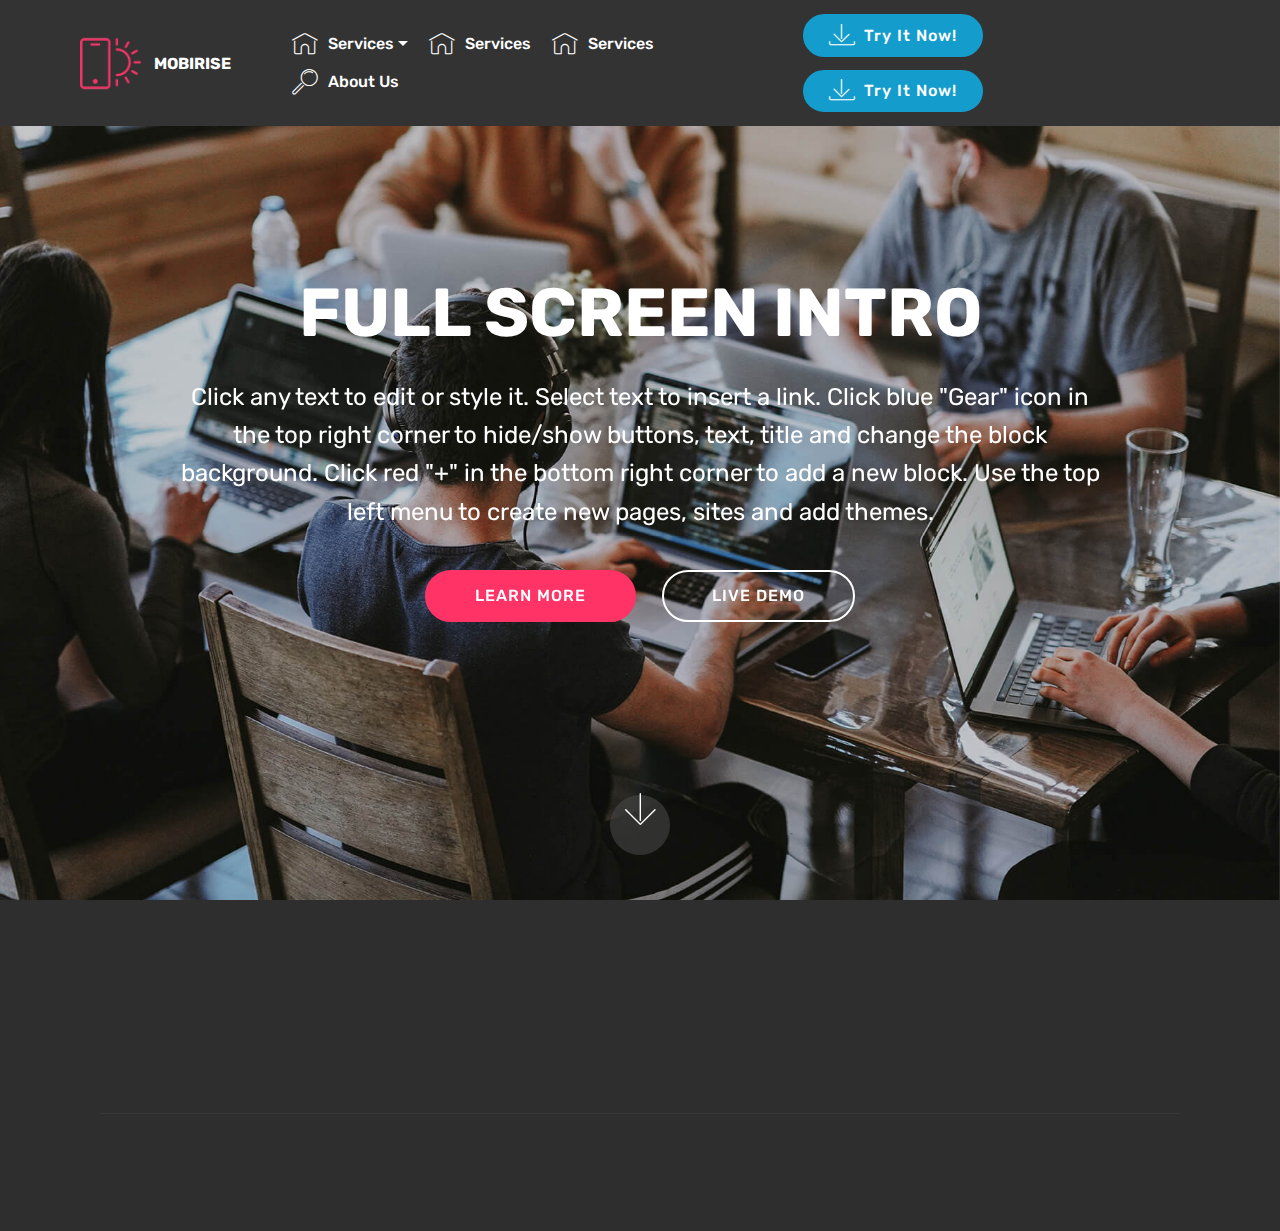
<file: index.html>
<!DOCTYPE html>
<html  >
<head>
  <!-- Site made with Mobirise Website Builder v4.10.6, https://mobirise.com -->
  <meta charset="UTF-8">
  <meta http-equiv="X-UA-Compatible" content="IE=edge">
  <meta name="generator" content="Mobirise v4.10.6, mobirise.com">
  <meta name="viewport" content="width=device-width, initial-scale=1, minimum-scale=1">
  <link rel="shortcut icon" href="assets/images/logo2.png" type="image/x-icon">
  <meta name="description" content="">
  
  <title>Home</title>
  <link rel="stylesheet" href="assets/web/assets/mobirise-icons/mobirise-icons.css">
  <link rel="stylesheet" href="assets/tether/tether.min.css">
  <link rel="stylesheet" href="assets/bootstrap/css/bootstrap.min.css">
  <link rel="stylesheet" href="assets/bootstrap/css/bootstrap-grid.min.css">
  <link rel="stylesheet" href="assets/bootstrap/css/bootstrap-reboot.min.css">
  <link rel="stylesheet" href="assets/socicon/css/styles.css">
  <link rel="stylesheet" href="assets/animatecss/animate.min.css">
  <link rel="stylesheet" href="assets/dropdown/css/style.css">
  <link rel="stylesheet" href="assets/theme/css/style.css">
  <link rel="stylesheet" href="assets/mobirise/css/mbr-additional.css" type="text/css">
  
  
  
</head>
<body>
  <section class="menu cid-qTkzRZLJNu" once="menu" id="menu1-0">

    

    <nav class="navbar navbar-expand beta-menu navbar-dropdown align-items-center navbar-fixed-top navbar-toggleable-sm">
        <button class="navbar-toggler navbar-toggler-right" type="button" data-toggle="collapse" data-target="#navbarSupportedContent" aria-controls="navbarSupportedContent" aria-expanded="false" aria-label="Toggle navigation">
            <div class="hamburger">
                <span></span>
                <span></span>
                <span></span>
                <span></span>
            </div>
        </button>
        <div class="menu-logo">
            <div class="navbar-brand">
                <span class="navbar-logo">
                    <a href="https://nwog2000.com">
                         <img src="assets/images/logo2.png" alt="nwog2000" title="" style="height: 3.8rem;">
                    </a>
                </span>
                <span class="navbar-caption-wrap"><a class="navbar-caption text-white display-4" href="https://mobirise.com">
                        MOBIRISE
                    </a></span>
            </div>
        </div>
        <div class="collapse navbar-collapse" id="navbarSupportedContent">
            <ul class="navbar-nav nav-dropdown" data-app-modern-menu="true"><li class="nav-item dropdown open">
                    <a class="nav-link link text-white dropdown-toggle display-4" href="page1.html" data-toggle="dropdown-submenu" aria-expanded="true" target="_blank">
                        <span class="mbri-home mbr-iconfont mbr-iconfont-btn"></span>
                        Services
                    </a><div class="dropdown-menu"><a class="text-white dropdown-item display-4" href="https://mobirise.com">test</a></div>
                </li><li class="nav-item"><a class="nav-link link text-white display-4" href="page1.html" target="_blank">
                        <span class="mbri-home mbr-iconfont mbr-iconfont-btn"></span>
                        Services
                    </a></li><li class="nav-item"><a class="nav-link link text-white display-4" href="https://mobirise.com">
                        <span class="mbri-home mbr-iconfont mbr-iconfont-btn"></span>
                        Services
                    </a></li>
                <li class="nav-item">
                    <a class="nav-link link text-white display-4" href="index.html" target="_blank">
                        <span class="mbri-search mbr-iconfont mbr-iconfont-btn"></span>
                        About Us
                    </a>
                </li></ul>
            <div class="navbar-buttons mbr-section-btn"><a class="btn btn-sm btn-primary display-4" href="https://mobirise.com">
                    <span class="mbri-save mbr-iconfont mbr-iconfont-btn "></span>
                    Try It Now!
                </a> <a class="btn btn-sm btn-primary display-4" href="https://mobirise.com">
                    <span class="mbri-save mbr-iconfont mbr-iconfont-btn "></span>
                    Try It Now!
                </a></div>
        </div>
    </nav>
</section>

<section class="engine"><a href="https://mobirise.info/t">free amp templates</a></section><section class="cid-qTkA127IK8 mbr-fullscreen mbr-parallax-background" id="header2-1">

    

    

    <div class="container align-center">
        <div class="row justify-content-md-center">
            <div class="mbr-white col-md-10">
                <h1 class="mbr-section-title mbr-bold pb-3 mbr-fonts-style display-1">
                    FULL SCREEN INTRO
                </h1>
                
                <p class="mbr-text pb-3 mbr-fonts-style display-5">
                    Click any text to edit or style it. Select text to insert a link. Click blue "Gear" icon in the top right corner to hide/show buttons, text, title and change the block background. Click red "+" in the bottom right corner to add a new block. Use the top left menu to create new pages, sites and add themes.
                </p>
                <div class="mbr-section-btn"><a class="btn btn-md btn-secondary display-4" href="https://mobirise.com">LEARN MORE</a>
                    <a class="btn btn-md btn-white-outline display-4" href="https://mobirise.com">LIVE DEMO</a></div>
            </div>
        </div>
    </div>
    <div class="mbr-arrow hidden-sm-down" aria-hidden="true">
        <a href="#next">
            <i class="mbri-down mbr-iconfont"></i>
        </a>
    </div>
</section>

<section class="cid-qTkAaeaxX5" id="footer1-2">

    

    

    <div class="container">
        <div class="media-container-row content text-white">
            <div class="col-12 col-md-3">
                <div class="media-wrap">
                    <a href="https://mobirise.com/">
                        <img src="assets/images/logo20.png" alt="Mobirise">
                    </a>
                </div>
            </div>
            <div class="col-12 col-md-3 mbr-fonts-style display-7">
                <h5 class="pb-3">
                    Address
                </h5>
                <p class="mbr-text">
                    1234 Street Name
                    <br>City, AA 99999
                </p>
            </div>
            <div class="col-12 col-md-3 mbr-fonts-style display-7">
                <h5 class="pb-3">
                    Contacts
                </h5>
                <p class="mbr-text">
                    Email: support@mobirise.com
                    <br>Phone: +1 (0) 000 0000 001
                    <br>Fax: +1 (0) 000 0000 002
                </p>
            </div>
            <div class="col-12 col-md-3 mbr-fonts-style display-7">
                <h5 class="pb-3">
                    Links
                </h5>
                <p class="mbr-text">
                    <a class="text-primary" href="https://mobirise.com/">Website builder</a>
                    <br><a class="text-primary" href="https://mobirise.com/mobirise-free-win.zip">Download for Windows</a>
                    <br><a class="text-primary" href="https://mobirise.com/mobirise-free-mac.zip">Download for Mac</a>
                </p>
            </div>
        </div>
        <div class="footer-lower">
            <div class="media-container-row">
                <div class="col-sm-12">
                    <hr>
                </div>
            </div>
            <div class="media-container-row mbr-white">
                <div class="col-sm-6 copyright">
                    <p class="mbr-text mbr-fonts-style display-7">
                        © Copyright 2017 Mobirise - All Rights Reserved
                    </p>
                </div>
                <div class="col-md-6">
                    <div class="social-list align-right">
                        <div class="soc-item">
                            <a href="https://twitter.com/mobirise" target="_blank">
                                <span class="socicon-twitter socicon mbr-iconfont mbr-iconfont-social"></span>
                            </a>
                        </div>
                        <div class="soc-item">
                            <a href="https://www.facebook.com/pages/Mobirise/1616226671953247" target="_blank">
                                <span class="socicon-facebook socicon mbr-iconfont mbr-iconfont-social"></span>
                            </a>
                        </div>
                        <div class="soc-item">
                            <a href="https://www.youtube.com/c/mobirise" target="_blank">
                                <span class="socicon-youtube socicon mbr-iconfont mbr-iconfont-social"></span>
                            </a>
                        </div>
                        <div class="soc-item">
                            <a href="https://instagram.com/mobirise" target="_blank">
                                <span class="socicon-instagram socicon mbr-iconfont mbr-iconfont-social"></span>
                            </a>
                        </div>
                        <div class="soc-item">
                            <a href="https://plus.google.com/u/0/+Mobirise" target="_blank">
                                <span class="socicon-googleplus socicon mbr-iconfont mbr-iconfont-social"></span>
                            </a>
                        </div>
                        <div class="soc-item">
                            <a href="https://www.behance.net/Mobirise" target="_blank">
                                <span class="socicon-behance socicon mbr-iconfont mbr-iconfont-social"></span>
                            </a>
                        </div>
                    </div>
                </div>
            </div>
        </div>
    </div>
</section>


  <script src="assets/web/assets/jquery/jquery.min.js"></script>
  <script src="assets/popper/popper.min.js"></script>
  <script src="assets/tether/tether.min.js"></script>
  <script src="assets/bootstrap/js/bootstrap.min.js"></script>
  <script src="assets/smoothscroll/smooth-scroll.js"></script>
  <script src="assets/touchswipe/jquery.touch-swipe.min.js"></script>
  <script src="assets/viewportchecker/jquery.viewportchecker.js"></script>
  <script src="assets/parallax/jarallax.min.js"></script>
  <script src="assets/dropdown/js/nav-dropdown.js"></script>
  <script src="assets/dropdown/js/navbar-dropdown.js"></script>
  <script src="assets/theme/js/script.js"></script>
  
  
  <input name="animation" type="hidden">
  </body>
</html>
</file>
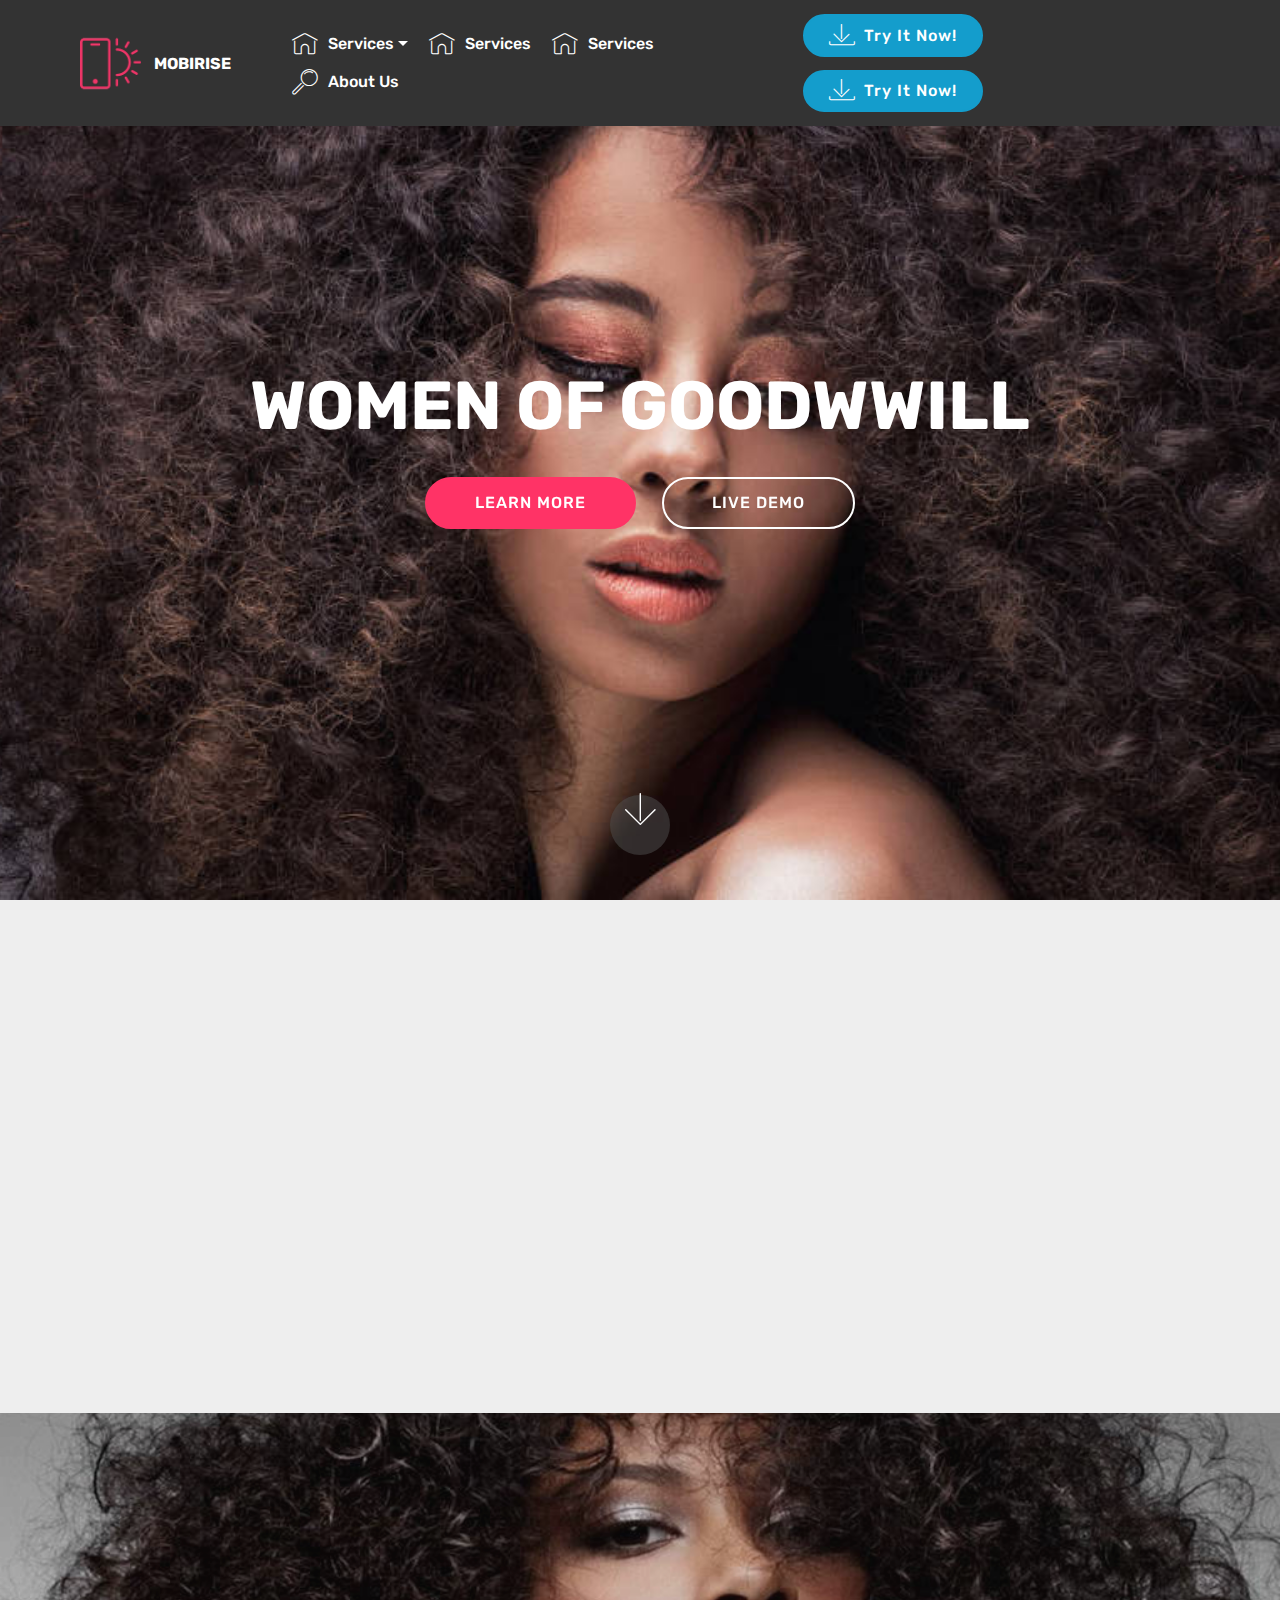
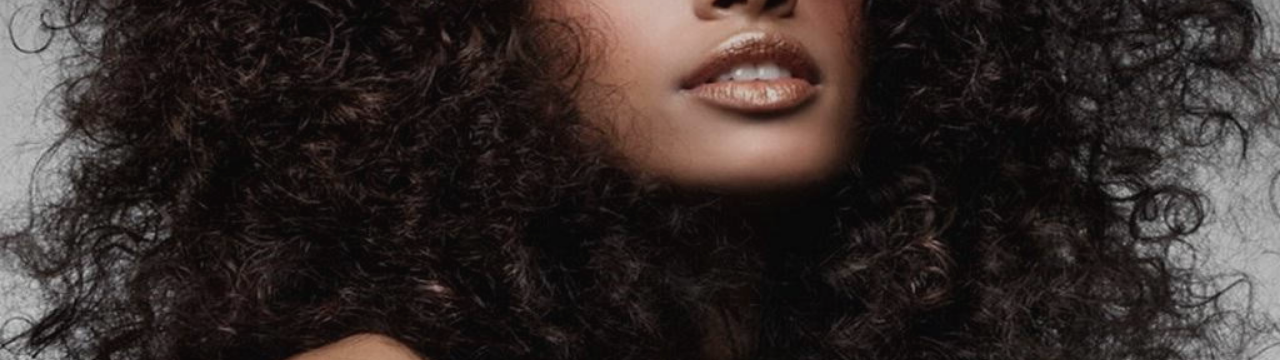
<file: page1.html>
<!DOCTYPE html>
<html  >
<head>
  <!-- Site made with Mobirise Website Builder v4.10.6, https://mobirise.com -->
  <meta charset="UTF-8">
  <meta http-equiv="X-UA-Compatible" content="IE=edge">
  <meta name="generator" content="Mobirise v4.10.6, mobirise.com">
  <meta name="viewport" content="width=device-width, initial-scale=1, minimum-scale=1">
  <link rel="shortcut icon" href="assets/images/logo2.png" type="image/x-icon">
  <meta name="description" content="ftgrgtrstgdrtrftrsftgrsgf">
  
  <title>test</title>
  <link rel="stylesheet" href="assets/web/assets/mobirise-icons/mobirise-icons.css">
  <link rel="stylesheet" href="assets/tether/tether.min.css">
  <link rel="stylesheet" href="assets/bootstrap/css/bootstrap.min.css">
  <link rel="stylesheet" href="assets/bootstrap/css/bootstrap-grid.min.css">
  <link rel="stylesheet" href="assets/bootstrap/css/bootstrap-reboot.min.css">
  <link rel="stylesheet" href="assets/dropdown/css/style.css">
  <link rel="stylesheet" href="assets/animatecss/animate.min.css">
  <link rel="stylesheet" href="assets/theme/css/style.css">
  <link rel="stylesheet" href="assets/mobirise/css/mbr-additional.css" type="text/css">
  
  
  
</head>
<body>
  <section class="menu cid-qTkzRZLJNu" once="menu" id="menu1-7">

    

    <nav class="navbar navbar-expand beta-menu navbar-dropdown align-items-center navbar-fixed-top navbar-toggleable-sm">
        <button class="navbar-toggler navbar-toggler-right" type="button" data-toggle="collapse" data-target="#navbarSupportedContent" aria-controls="navbarSupportedContent" aria-expanded="false" aria-label="Toggle navigation">
            <div class="hamburger">
                <span></span>
                <span></span>
                <span></span>
                <span></span>
            </div>
        </button>
        <div class="menu-logo">
            <div class="navbar-brand">
                <span class="navbar-logo">
                    <a href="https://nwog2000.com">
                         <img src="assets/images/logo2.png" alt="nwog2000" title="" style="height: 3.8rem;">
                    </a>
                </span>
                <span class="navbar-caption-wrap"><a class="navbar-caption text-white display-4" href="https://mobirise.com">
                        MOBIRISE
                    </a></span>
            </div>
        </div>
        <div class="collapse navbar-collapse" id="navbarSupportedContent">
            <ul class="navbar-nav nav-dropdown" data-app-modern-menu="true"><li class="nav-item dropdown open">
                    <a class="nav-link link text-white dropdown-toggle display-4" href="page1.html" data-toggle="dropdown-submenu" aria-expanded="true" target="_blank">
                        <span class="mbri-home mbr-iconfont mbr-iconfont-btn"></span>
                        Services
                    </a><div class="dropdown-menu"><a class="text-white dropdown-item display-4" href="https://mobirise.com">test</a></div>
                </li><li class="nav-item"><a class="nav-link link text-white display-4" href="page1.html" target="_blank">
                        <span class="mbri-home mbr-iconfont mbr-iconfont-btn"></span>
                        Services
                    </a></li><li class="nav-item"><a class="nav-link link text-white display-4" href="https://mobirise.com">
                        <span class="mbri-home mbr-iconfont mbr-iconfont-btn"></span>
                        Services
                    </a></li>
                <li class="nav-item">
                    <a class="nav-link link text-white display-4" href="index.html" target="_blank">
                        <span class="mbri-search mbr-iconfont mbr-iconfont-btn"></span>
                        About Us
                    </a>
                </li></ul>
            <div class="navbar-buttons mbr-section-btn"><a class="btn btn-sm btn-primary display-4" href="https://mobirise.com">
                    <span class="mbri-save mbr-iconfont mbr-iconfont-btn "></span>
                    Try It Now!
                </a> <a class="btn btn-sm btn-primary display-4" href="https://mobirise.com">
                    <span class="mbri-save mbr-iconfont mbr-iconfont-btn "></span>
                    Try It Now!
                </a></div>
        </div>
    </nav>
</section>

<section class="engine"><a href="https://mobirise.info/f">simple website builder</a></section><section class="cid-rxydVD9MRp mbr-fullscreen mbr-parallax-background" id="header2-8">

    

    

    <div class="container align-center">
        <div class="row justify-content-md-center">
            <div class="mbr-white col-md-10">
                <h1 class="mbr-section-title mbr-bold pb-3 mbr-fonts-style display-1">
                    WOMEN OF GOODWWILL</h1>
                
                
                <div class="mbr-section-btn">
                    <a class="btn btn-md btn-secondary display-4" href="https://mobirise.com">LEARN MORE</a>
                    <a class="btn btn-md btn-white-outline display-4" href="https://mobirise.com">LIVE DEMO</a>
                </div>
            </div>
        </div>
    </div>
    <div class="mbr-arrow hidden-sm-down" aria-hidden="true">
        <a href="#next">
            <i class="mbri-down mbr-iconfont"></i>
        </a>
    </div>
</section>

<section class="mbr-section info4 cid-rxyeeROyGd" data-bg-video="http://www.youtube.com/watch?v=uNCr7NdOJgw" id="info4-9">

    

    
    <div class="container">
        <div class="justify-content-center row">
            <div class="media-container-column title col-12 col-md-10">
                <h2 class="align-right mbr-bold mbr-white pb-3 mbr-fonts-style display-2">
                    BACKGROUND VIDEO
                </h2>
                <h3 class="mbr-section-subtitle align-right mbr-light mbr-white pb-3 mbr-fonts-style display-5">
                    Shape your future web project with sharp design and refine coded functions
                </h3>
                <p class="mbr-text align-right mbr-white mbr-fonts-style display-7">
                    Make your own website in a few clicks! Mobirise helps you cut down development time by providing you with a flexible website editor with a drag and drop interface. MobiRise Website Builder creates responsive, retina and mobile friendly websites in a few clicks. Mobirise is one of the easiest website development tools available today.
                </p>
                <div class="mbr-section-btn align-right py-4">
                    <a class="btn btn-primary display-4" href="https://mobirise.co">LEARN MORE</a>
                    <a class="btn btn-white-outline display-4" href="https://mobirise.co">LIVE DEMO</a>
                </div>
            </div>
        </div>
    </div>
</section>

<section class="mbr-section info3 cid-rxyf5NdM7u" id="info3-a">

    

    <div class="mbr-overlay" style="opacity: 0.2; background-color: rgb(35, 35, 35);">
    </div>

    <div class="container">
        <div class="row justify-content-center">
            <div class="media-container-column title col-12 col-md-10">
                <h2 class="align-left mbr-bold mbr-white pb-3 mbr-fonts-style display-2">
                    BACKGROUND IMAGE
                </h2>
                <h3 class="mbr-section-subtitle align-left mbr-light mbr-white pb-3 mbr-fonts-style display-5">
                    Shape your future web project with sharp design and refine coded functions
                </h3>
                <p class="mbr-text align-left mbr-white mbr-fonts-style display-7">
                    Background image with solid color overlay and parallax effect. Develop fully responsive, mobile-ready websites that look amazing on any devices and browsers
                </p>
                <div class="mbr-section-btn align-left py-4">
                    <a class="btn btn-primary display-4" href="https://mobirise.co">LEARN MORE</a>
                    <a class="btn btn-white-outline display-4" href="https://mobirise.co">LIVE DEMO</a>
                </div>
            </div>
        </div>
    </div>
</section>


  <script src="assets/web/assets/jquery/jquery.min.js"></script>
  <script src="assets/popper/popper.min.js"></script>
  <script src="assets/tether/tether.min.js"></script>
  <script src="assets/bootstrap/js/bootstrap.min.js"></script>
  <script src="assets/smoothscroll/smooth-scroll.js"></script>
  <script src="assets/dropdown/js/nav-dropdown.js"></script>
  <script src="assets/dropdown/js/navbar-dropdown.js"></script>
  <script src="assets/touchswipe/jquery.touch-swipe.min.js"></script>
  <script src="assets/vimeoplayer/jquery.mb.vimeo_player.js"></script>
  <script src="assets/viewportchecker/jquery.viewportchecker.js"></script>
  <script src="assets/parallax/jarallax.min.js"></script>
  <script src="assets/ytplayer/jquery.mb.ytplayer.min.js"></script>
  <script src="assets/theme/js/script.js"></script>
  
  
  <input name="animation" type="hidden">
  </body>
</html>
</file>
<file: assets/web/assets/mobirise-icons/mobirise-icons.css>
@font-face {
  font-family: 'MobiriseIcons';
  src:  url('mobirise-icons.eot?spat4u');
  src:  url('mobirise-icons.eot?spat4u#iefix') format('embedded-opentype'),
    url('mobirise-icons.ttf?spat4u') format('truetype'),
    url('mobirise-icons.woff?spat4u') format('woff'),
    url('mobirise-icons.svg?spat4u#MobiriseIcons') format('svg');
  font-weight: normal;
  font-style: normal;
}

[class^="mbri-"], [class*=" mbri-"] {
  /* use !important to prevent issues with browser extensions that change fonts */
  font-family: MobiriseIcons !important;
  speak: none;
  font-style: normal;
  font-weight: normal;
  font-variant: normal;
  text-transform: none;
  line-height: 1;

  /* Better Font Rendering =========== */
  -webkit-font-smoothing: antialiased;
  -moz-osx-font-smoothing: grayscale;
}

.mbri-add-submenu:before {
  content: "\e900";
}
.mbri-alert:before {
  content: "\e901";
}
.mbri-align-center:before {
  content: "\e902";
}
.mbri-align-justify:before {
  content: "\e903";
}
.mbri-align-left:before {
  content: "\e904";
}
.mbri-align-right:before {
  content: "\e905";
}
.mbri-android:before {
  content: "\e906";
}
.mbri-apple:before {
  content: "\e907";
}
.mbri-arrow-down:before {
  content: "\e908";
}
.mbri-arrow-next:before {
  content: "\e909";
}
.mbri-arrow-prev:before {
  content: "\e90a";
}
.mbri-arrow-up:before {
  content: "\e90b";
}
.mbri-bold:before {
  content: "\e90c";
}
.mbri-bookmark:before {
  content: "\e90d";
}
.mbri-bootstrap:before {
  content: "\e90e";
}
.mbri-briefcase:before {
  content: "\e90f";
}
.mbri-browse:before {
  content: "\e910";
}
.mbri-bulleted-list:before {
  content: "\e911";
}
.mbri-calendar:before {
  content: "\e912";
}
.mbri-camera:before {
  content: "\e913";
}
.mbri-cart-add:before {
  content: "\e914";
}
.mbri-cart-full:before {
  content: "\e915";
}
.mbri-cash:before {
  content: "\e916";
}
.mbri-change-style:before {
  content: "\e917";
}
.mbri-chat:before {
  content: "\e918";
}
.mbri-clock:before {
  content: "\e919";
}
.mbri-close:before {
  content: "\e91a";
}
.mbri-cloud:before {
  content: "\e91b";
}
.mbri-code:before {
  content: "\e91c";
}
.mbri-contact-form:before {
  content: "\e91d";
}
.mbri-credit-card:before {
  content: "\e91e";
}
.mbri-cursor-click:before {
  content: "\e91f";
}
.mbri-cust-feedback:before {
  content: "\e920";
}
.mbri-database:before {
  content: "\e921";
}
.mbri-delivery:before {
  content: "\e922";
}
.mbri-desktop:before {
  content: "\e923";
}
.mbri-devices:before {
  content: "\e924";
}
.mbri-down:before {
  content: "\e925";
}
.mbri-download:before {
  content: "\e989";
}
.mbri-drag-n-drop:before {
  content: "\e927";
}
.mbri-drag-n-drop2:before {
  content: "\e928";
}
.mbri-edit:before {
  content: "\e929";
}
.mbri-edit2:before {
  content: "\e92a";
}
.mbri-error:before {
  content: "\e92b";
}
.mbri-extension:before {
  content: "\e92c";
}
.mbri-features:before {
  content: "\e92d";
}
.mbri-file:before {
  content: "\e92e";
}
.mbri-flag:before {
  content: "\e92f";
}
.mbri-folder:before {
  content: "\e930";
}
.mbri-gift:before {
  content: "\e931";
}
.mbri-github:before {
  content: "\e932";
}
.mbri-globe:before {
  content: "\e933";
}
.mbri-globe-2:before {
  content: "\e934";
}
.mbri-growing-chart:before {
  content: "\e935";
}
.mbri-hearth:before {
  content: "\e936";
}
.mbri-help:before {
  content: "\e937";
}
.mbri-home:before {
  content: "\e938";
}
.mbri-hot-cup:before {
  content: "\e939";
}
.mbri-idea:before {
  content: "\e93a";
}
.mbri-image-gallery:before {
  content: "\e93b";
}
.mbri-image-slider:before {
  content: "\e93c";
}
.mbri-info:before {
  content: "\e93d";
}
.mbri-italic:before {
  content: "\e93e";
}
.mbri-key:before {
  content: "\e93f";
}
.mbri-laptop:before {
  content: "\e940";
}
.mbri-layers:before {
  content: "\e941";
}
.mbri-left-right:before {
  content: "\e942";
}
.mbri-left:before {
  content: "\e943";
}
.mbri-letter:before {
  content: "\e944";
}
.mbri-like:before {
  content: "\e945";
}
.mbri-link:before {
  content: "\e946";
}
.mbri-lock:before {
  content: "\e947";
}
.mbri-login:before {
  content: "\e948";
}
.mbri-logout:before {
  content: "\e949";
}
.mbri-magic-stick:before {
  content: "\e94a";
}
.mbri-map-pin:before {
  content: "\e94b";
}
.mbri-menu:before {
  content: "\e94c";
}
.mbri-mobile:before {
  content: "\e94d";
}
.mbri-mobile2:before {
  content: "\e94e";
}
.mbri-mobirise:before {
  content: "\e94f";
}
.mbri-more-horizontal:before {
  content: "\e950";
}
.mbri-more-vertical:before {
  content: "\e951";
}
.mbri-music:before {
  content: "\e952";
}
.mbri-new-file:before {
  content: "\e953";
}
.mbri-numbered-list:before {
  content: "\e954";
}
.mbri-opened-folder:before {
  content: "\e955";
}
.mbri-pages:before {
  content: "\e956";
}
.mbri-paper-plane:before {
  content: "\e957";
}
.mbri-paperclip:before {
  content: "\e958";
}
.mbri-photo:before {
  content: "\e959";
}
.mbri-photos:before {
  content: "\e95a";
}
.mbri-pin:before {
  content: "\e95b";
}
.mbri-play:before {
  content: "\e95c";
}
.mbri-plus:before {
  content: "\e95d";
}
.mbri-preview:before {
  content: "\e95e";
}
.mbri-print:before {
  content: "\e95f";
}
.mbri-protect:before {
  content: "\e960";
}
.mbri-question:before {
  content: "\e961";
}
.mbri-quote-left:before {
  content: "\e962";
}
.mbri-quote-right:before {
  content: "\e963";
}
.mbri-refresh:before {
  content: "\e964";
}
.mbri-responsive:before {
  content: "\e965";
}
.mbri-right:before {
  content: "\e966";
}
.mbri-rocket:before {
  content: "\e967";
}
.mbri-sad-face:before {
  content: "\e968";
}
.mbri-sale:before {
  content: "\e969";
}
.mbri-save:before {
  content: "\e96a";
}
.mbri-search:before {
  content: "\e96b";
}
.mbri-setting:before {
  content: "\e96c";
}
.mbri-setting2:before {
  content: "\e96d";
}
.mbri-setting3:before {
  content: "\e96e";
}
.mbri-share:before {
  content: "\e96f";
}
.mbri-shopping-bag:before {
  content: "\e970";
}
.mbri-shopping-basket:before {
  content: "\e971";
}
.mbri-shopping-cart:before {
  content: "\e972";
}
.mbri-sites:before {
  content: "\e973";
}
.mbri-smile-face:before {
  content: "\e974";
}
.mbri-speed:before {
  content: "\e975";
}
.mbri-star:before {
  content: "\e976";
}
.mbri-success:before {
  content: "\e977";
}
.mbri-sun:before {
  content: "\e978";
}
.mbri-sun2:before {
  content: "\e979";
}
.mbri-tablet:before {
  content: "\e97a";
}
.mbri-tablet-vertical:before {
  content: "\e97b";
}
.mbri-target:before {
  content: "\e97c";
}
.mbri-timer:before {
  content: "\e97d";
}
.mbri-to-ftp:before {
  content: "\e97e";
}
.mbri-to-local-drive:before {
  content: "\e97f";
}
.mbri-touch-swipe:before {
  content: "\e980";
}
.mbri-touch:before {
  content: "\e981";
}
.mbri-trash:before {
  content: "\e982";
}
.mbri-underline:before {
  content: "\e983";
}
.mbri-unlink:before {
  content: "\e984";
}
.mbri-unlock:before {
  content: "\e985";
}
.mbri-up-down:before {
  content: "\e986";
}
.mbri-up:before {
  content: "\e987";
}
.mbri-update:before {
  content: "\e988";
}
.mbri-upload:before {
 content: "\e926"; 
}
.mbri-user:before {
  content: "\e98a";
}
.mbri-user2:before {
  content: "\e98b";
}
.mbri-users:before {
  content: "\e98c";
}
.mbri-video:before {
  content: "\e98d";
}
.mbri-video-play:before {
  content: "\e98e";
}
.mbri-watch:before {
  content: "\e98f";
}
.mbri-website-theme:before {
  content: "\e990";
}
.mbri-wifi:before {
  content: "\e991";
}
.mbri-windows:before {
  content: "\e992";
}
.mbri-zoom-out:before {
  content: "\e993";
}
.mbri-redo:before {
  content: "\e994";
}
.mbri-undo:before {
  content: "\e995";
}
</file>
<file: assets/socicon/css/styles.css>
@charset "UTF-8";

@font-face {
  font-family: "socicon";
  src:url("../fonts/socicon.eot");
  src:url("../fonts/socicon.eot?#iefix") format("embedded-opentype"),
    url("../fonts/socicon.woff") format("woff"),
    url("../fonts/socicon.ttf") format("truetype"),
    url("../fonts/socicon.svg#socicon") format("svg");
  font-weight: normal;
  font-style: normal;

}

[data-icon]:before {
  font-family: "socicon" !important;
  content: attr(data-icon);
  font-style: normal !important;
  font-weight: normal !important;
  font-variant: normal !important;
  text-transform: none !important;
  speak: none;
  line-height: 1;
  -webkit-font-smoothing: antialiased;
  -moz-osx-font-smoothing: grayscale;
}

[class^="socicon-"]:before,
[class*=" socicon-"]:before {
  font-family: "socicon" !important;
  font-style: normal !important;
  font-weight: normal !important;
  font-variant: normal !important;
  text-transform: none !important;
  speak: none;
  line-height: 1;
  -webkit-font-smoothing: antialiased;
  -moz-osx-font-smoothing: grayscale;
}

.socicon-modelmayhem:before {
  content: "\e000";
}
.socicon-mixcloud:before {
  content: "\e001";
}
.socicon-drupal:before {
  content: "\e002";
}
.socicon-swarm:before {
  content: "\e003";
}
.socicon-istock:before {
  content: "\e004";
}
.socicon-yammer:before {
  content: "\e005";
}
.socicon-ello:before {
  content: "\e006";
}
.socicon-stackoverflow:before {
  content: "\e007";
}
.socicon-persona:before {
  content: "\e008";
}
.socicon-triplej:before {
  content: "\e009";
}
.socicon-houzz:before {
  content: "\e00a";
}
.socicon-rss:before {
  content: "\e00b";
}
.socicon-paypal:before {
  content: "\e00c";
}
.socicon-odnoklassniki:before {
  content: "\e00d";
}
.socicon-airbnb:before {
  content: "\e00e";
}
.socicon-periscope:before {
  content: "\e00f";
}
.socicon-outlook:before {
  content: "\e010";
}
.socicon-coderwall:before {
  content: "\e011";
}
.socicon-tripadvisor:before {
  content: "\e012";
}
.socicon-appnet:before {
  content: "\e013";
}
.socicon-goodreads:before {
  content: "\e014";
}
.socicon-tripit:before {
  content: "\e015";
}
.socicon-lanyrd:before {
  content: "\e016";
}
.socicon-slideshare:before {
  content: "\e017";
}
.socicon-buffer:before {
  content: "\e018";
}
.socicon-disqus:before {
  content: "\e019";
}
.socicon-vkontakte:before {
  content: "\e01a";
}
.socicon-whatsapp:before {
  content: "\e01b";
}
.socicon-patreon:before {
  content: "\e01c";
}
.socicon-storehouse:before {
  content: "\e01d";
}
.socicon-pocket:before {
  content: "\e01e";
}
.socicon-mail:before {
  content: "\e01f";
}
.socicon-blogger:before {
  content: "\e020";
}
.socicon-technorati:before {
  content: "\e021";
}
.socicon-reddit:before {
  content: "\e022";
}
.socicon-dribbble:before {
  content: "\e023";
}
.socicon-stumbleupon:before {
  content: "\e024";
}
.socicon-digg:before {
  content: "\e025";
}
.socicon-envato:before {
  content: "\e026";
}
.socicon-behance:before {
  content: "\e027";
}
.socicon-delicious:before {
  content: "\e028";
}
.socicon-deviantart:before {
  content: "\e029";
}
.socicon-forrst:before {
  content: "\e02a";
}
.socicon-play:before {
  content: "\e02b";
}
.socicon-zerply:before {
  content: "\e02c";
}
.socicon-wikipedia:before {
  content: "\e02d";
}
.socicon-apple:before {
  content: "\e02e";
}
.socicon-flattr:before {
  content: "\e02f";
}
.socicon-github:before {
  content: "\e030";
}
.socicon-renren:before {
  content: "\e031";
}
.socicon-friendfeed:before {
  content: "\e032";
}
.socicon-newsvine:before {
  content: "\e033";
}
.socicon-identica:before {
  content: "\e034";
}
.socicon-bebo:before {
  content: "\e035";
}
.socicon-zynga:before {
  content: "\e036";
}
.socicon-steam:before {
  content: "\e037";
}
.socicon-xbox:before {
  content: "\e038";
}
.socicon-windows:before {
  content: "\e039";
}
.socicon-qq:before {
  content: "\e03a";
}
.socicon-douban:before {
  content: "\e03b";
}
.socicon-meetup:before {
  content: "\e03c";
}
.socicon-playstation:before {
  content: "\e03d";
}
.socicon-android:before {
  content: "\e03e";
}
.socicon-snapchat:before {
  content: "\e03f";
}
.socicon-twitter:before {
  content: "\e040";
}
.socicon-facebook:before {
  content: "\e041";
}
.socicon-googleplus:before {
  content: "\e042";
}
.socicon-pinterest:before {
  content: "\e043";
}
.socicon-foursquare:before {
  content: "\e044";
}
.socicon-yahoo:before {
  content: "\e045";
}
.socicon-skype:before {
  content: "\e046";
}
.socicon-yelp:before {
  content: "\e047";
}
.socicon-feedburner:before {
  content: "\e048";
}
.socicon-linkedin:before {
  content: "\e049";
}
.socicon-viadeo:before {
  content: "\e04a";
}
.socicon-xing:before {
  content: "\e04b";
}
.socicon-myspace:before {
  content: "\e04c";
}
.socicon-soundcloud:before {
  content: "\e04d";
}
.socicon-spotify:before {
  content: "\e04e";
}
.socicon-grooveshark:before {
  content: "\e04f";
}
.socicon-lastfm:before {
  content: "\e050";
}
.socicon-youtube:before {
  content: "\e051";
}
.socicon-vimeo:before {
  content: "\e052";
}
.socicon-dailymotion:before {
  content: "\e053";
}
.socicon-vine:before {
  content: "\e054";
}
.socicon-flickr:before {
  content: "\e055";
}
.socicon-500px:before {
  content: "\e056";
}
.socicon-wordpress:before {
  content: "\e058";
}
.socicon-tumblr:before {
  content: "\e059";
}
.socicon-twitch:before {
  content: "\e05a";
}
.socicon-8tracks:before {
  content: "\e05b";
}
.socicon-amazon:before {
  content: "\e05c";
}
.socicon-icq:before {
  content: "\e05d";
}
.socicon-smugmug:before {
  content: "\e05e";
}
.socicon-ravelry:before {
  content: "\e05f";
}
.socicon-weibo:before {
  content: "\e060";
}
.socicon-baidu:before {
  content: "\e061";
}
.socicon-angellist:before {
  content: "\e062";
}
.socicon-ebay:before {
  content: "\e063";
}
.socicon-imdb:before {
  content: "\e064";
}
.socicon-stayfriends:before {
  content: "\e065";
}
.socicon-residentadvisor:before {
  content: "\e066";
}
.socicon-google:before {
  content: "\e067";
}
.socicon-yandex:before {
  content: "\e068";
}
.socicon-sharethis:before {
  content: "\e069";
}
.socicon-bandcamp:before {
  content: "\e06a";
}
.socicon-itunes:before {
  content: "\e06b";
}
.socicon-deezer:before {
  content: "\e06c";
}
.socicon-telegram:before {
  content: "\e06e";
}
.socicon-openid:before {
  content: "\e06f";
}
.socicon-amplement:before {
  content: "\e070";
}
.socicon-viber:before {
  content: "\e071";
}
.socicon-zomato:before {
  content: "\e072";
}
.socicon-draugiem:before {
  content: "\e074";
}
.socicon-endomodo:before {
  content: "\e075";
}
.socicon-filmweb:before {
  content: "\e076";
}
.socicon-stackexchange:before {
  content: "\e077";
}
.socicon-wykop:before {
  content: "\e078";
}
.socicon-teamspeak:before {
  content: "\e079";
}
.socicon-teamviewer:before {
  content: "\e07a";
}
.socicon-ventrilo:before {
  content: "\e07b";
}
.socicon-younow:before {
  content: "\e07c";
}
.socicon-raidcall:before {
  content: "\e07d";
}
.socicon-mumble:before {
  content: "\e07e";
}
.socicon-medium:before {
  content: "\e06d";
}
.socicon-bebee:before {
  content: "\e07f";
}
.socicon-hitbox:before {
  content: "\e080";
}
.socicon-reverbnation:before {
  content: "\e081";
}
.socicon-formulr:before {
  content: "\e082";
}
.socicon-instagram:before {
  content: "\e057";
}
.socicon-battlenet:before {
  content: "\e083";
}
.socicon-chrome:before {
  content: "\e084";
}
.socicon-discord:before {
  content: "\e086";
}
.socicon-issuu:before {
  content: "\e087";
}
.socicon-macos:before {
  content: "\e088";
}
.socicon-firefox:before {
  content: "\e089";
}
.socicon-opera:before {
  content: "\e08d";
}
.socicon-keybase:before {
  content: "\e090";
}
.socicon-alliance:before {
  content: "\e091";
}
.socicon-livejournal:before {
  content: "\e092";
}
.socicon-googlephotos:before {
  content: "\e093";
}
.socicon-horde:before {
  content: "\e094";
}
.socicon-etsy:before {
  content: "\e095";
}
.socicon-zapier:before {
  content: "\e096";
}
.socicon-google-scholar:before {
  content: "\e097";
}
.socicon-researchgate:before {
  content: "\e098";
}
.socicon-wechat:before {
  content: "\e099";
}
.socicon-strava:before {
  content: "\e09a";
}
.socicon-line:before {
  content: "\e09b";
}
.socicon-lyft:before {
  content: "\e09c";
}
.socicon-uber:before {
  content: "\e09d";
}
.socicon-songkick:before {
  content: "\e09e";
}
.socicon-viewbug:before {
  content: "\e09f";
}
.socicon-googlegroups:before {
  content: "\e0a0";
}
.socicon-quora:before {
  content: "\e073";
}
.socicon-diablo:before {
  content: "\e085";
}
.socicon-blizzard:before {
  content: "\e0a1";
}
.socicon-hearthstone:before {
  content: "\e08b";
}
.socicon-heroes:before {
  content: "\e08a";
}
.socicon-overwatch:before {
  content: "\e08c";
}
.socicon-warcraft:before {
  content: "\e08e";
}
.socicon-starcraft:before {
  content: "\e08f";
}
.socicon-beam:before {
  content: "\e0a2";
}
.socicon-curse:before {
  content: "\e0a3";
}
.socicon-player:before {
  content: "\e0a4";
}
.socicon-streamjar:before {
  content: "\e0a5";
}
.socicon-nintendo:before {
  content: "\e0a6";
}
.socicon-hellocoton:before {
  content: "\e0a7";
}
</file>
<file: assets/dropdown/css/style.css>
.navbar-dropdown {
  left: 0;
  padding: 0;
  position: absolute;
  right: 0;
  top: 0;
  transition: all 0.45s ease;
  z-index: 1030;
  background: #282828; }
  .navbar-dropdown .navbar-logo {
    margin-right: 0.8rem;
    transition: margin 0.3s ease-in-out;
    vertical-align: middle; }
    .navbar-dropdown .navbar-logo img {
      height: 3.125rem;
      transition: all 0.3s ease-in-out; }
    .navbar-dropdown .navbar-logo.mbr-iconfont {
      font-size: 3.125rem;
      line-height: 3.125rem; }
  .navbar-dropdown .navbar-caption {
    font-weight: 700;
    white-space: normal;
    vertical-align: -4px;
    line-height: 3.125rem !important; }
    .navbar-dropdown .navbar-caption, .navbar-dropdown .navbar-caption:hover {
      color: inherit;
      text-decoration: none; }
  .navbar-dropdown .mbr-iconfont + .navbar-caption {
    vertical-align: -1px; }
  .navbar-dropdown.navbar-fixed-top {
    position: fixed; }
  .navbar-dropdown .navbar-brand span {
    vertical-align: -4px; }
  .navbar-dropdown.bg-color.transparent {
    background: none; }
  .navbar-dropdown.navbar-short .navbar-brand {
    padding: 0.625rem 0; }
    .navbar-dropdown.navbar-short .navbar-brand span {
      vertical-align: -1px; }
  .navbar-dropdown.navbar-short .navbar-caption {
    line-height: 2.375rem !important;
    vertical-align: -2px; }
  .navbar-dropdown.navbar-short .navbar-logo {
    margin-right: 0.5rem; }
    .navbar-dropdown.navbar-short .navbar-logo img {
      height: 2.375rem; }
    .navbar-dropdown.navbar-short .navbar-logo.mbr-iconfont {
      font-size: 2.375rem;
      line-height: 2.375rem; }
  .navbar-dropdown.navbar-short .mbr-table-cell {
    height: 3.625rem; }
  .navbar-dropdown .navbar-close {
    left: 0.6875rem;
    position: fixed;
    top: 0.75rem;
    z-index: 1000; }
  .navbar-dropdown .hamburger-icon {
    content: "";
    display: inline-block;
    vertical-align: middle;
    width: 16px;
    -webkit-box-shadow: 0 -6px 0 1px #282828,0 0 0 1px #282828,0 6px 0 1px #282828;
    -moz-box-shadow: 0 -6px 0 1px #282828,0 0 0 1px #282828,0 6px 0 1px #282828;
    box-shadow: 0 -6px 0 1px #282828,0 0 0 1px #282828,0 6px 0 1px #282828; }

.dropdown-menu .dropdown-toggle[data-toggle="dropdown-submenu"]::after {
  border-bottom: 0.35em solid transparent;
  border-left: 0.35em solid;
  border-right: 0;
  border-top: 0.35em solid transparent;
  margin-left: 0.3rem; }

.dropdown-menu .dropdown-item:focus {
  outline: 0; }

.nav-dropdown {
  font-size: 0.75rem;
  font-weight: 500;
  height: auto !important; }
  .nav-dropdown .nav-btn {
    padding-left: 1rem; }
  .nav-dropdown .link {
    margin: .667em 1.667em;
    font-weight: 500;
    padding: 0;
    transition: color .2s ease-in-out; }
    .nav-dropdown .link.dropdown-toggle {
      margin-right: 2.583em; }
      .nav-dropdown .link.dropdown-toggle::after {
        margin-left: .25rem;
        border-top: 0.35em solid;
        border-right: 0.35em solid transparent;
        border-left: 0.35em solid transparent;
        border-bottom: 0; }
      .nav-dropdown .link.dropdown-toggle[aria-expanded="true"] {
        margin: 0;
        padding: 0.667em 3.263em  0.667em 1.667em; }
  .nav-dropdown .link::after,
  .nav-dropdown .dropdown-item::after {
    color: inherit; }
  .nav-dropdown .btn {
    font-size: 0.75rem;
    font-weight: 700;
    letter-spacing: 0;
    margin-bottom: 0;
    padding-left: 1.25rem;
    padding-right: 1.25rem; }
  .nav-dropdown .dropdown-menu {
    border-radius: 0;
    border: 0;
    left: 0;
    margin: 0;
    padding-bottom: 1.25rem;
    padding-top: 1.25rem;
    position: relative; }
  .nav-dropdown .dropdown-submenu {
    margin-left: 0.125rem;
    top: 0; }
  .nav-dropdown .dropdown-item {
    font-weight: 500;
    line-height: 2;
    padding: 0.3846em 4.615em 0.3846em 1.5385em;
    position: relative;
    transition: color .2s ease-in-out, background-color .2s ease-in-out; }
    .nav-dropdown .dropdown-item::after {
      margin-top: -0.3077em;
      position: absolute;
      right: 1.1538em;
      top: 50%; }
    .nav-dropdown .dropdown-item:focus, .nav-dropdown .dropdown-item:hover {
      background: none; }

@media (max-width: 767px) {
  .nav-dropdown.navbar-toggleable-sm {
    bottom: 0;
    display: none;
    left: 0;
    overflow-x: hidden;
    position: fixed;
    top: 0;
    transform: translateX(-100%);
    -ms-transform: translateX(-100%);
    -webkit-transform: translateX(-100%);
    width: 18.75rem;
    z-index: 999; } }
.nav-dropdown.navbar-toggleable-xl {
  bottom: 0;
  display: none;
  left: 0;
  overflow-x: hidden;
  position: fixed;
  top: 0;
  transform: translateX(-100%);
  -ms-transform: translateX(-100%);
  -webkit-transform: translateX(-100%);
  width: 18.75rem;
  z-index: 999; }

.nav-dropdown-sm {
  display: block !important;
  overflow-x: hidden;
  overflow: auto;
  padding-top: 3.875rem; }
  .nav-dropdown-sm::after {
    content: "";
    display: block;
    height: 3rem;
    width: 100%; }
  .nav-dropdown-sm.collapse.in ~ .navbar-close {
    display: block !important; }
  .nav-dropdown-sm.collapsing, .nav-dropdown-sm.collapse.in {
    transform: translateX(0);
    -ms-transform: translateX(0);
    -webkit-transform: translateX(0);
    transition: all 0.25s ease-out;
    -webkit-transition: all 0.25s ease-out;
    background: #282828; }
  .nav-dropdown-sm.collapsing[aria-expanded="false"] {
    transform: translateX(-100%);
    -ms-transform: translateX(-100%);
    -webkit-transform: translateX(-100%); }
  .nav-dropdown-sm .nav-item {
    display: block;
    margin-left: 0 !important;
    padding-left: 0; }
  .nav-dropdown-sm .link,
  .nav-dropdown-sm .dropdown-item {
    border-top: 1px dotted rgba(255, 255, 255, 0.1);
    font-size: 0.8125rem;
    line-height: 1.6;
    margin: 0 !important;
    padding: 0.875rem 2.4rem 0.875rem 1.5625rem !important;
    position: relative;
    white-space: normal; }
    .nav-dropdown-sm .link:focus, .nav-dropdown-sm .link:hover,
    .nav-dropdown-sm .dropdown-item:focus,
    .nav-dropdown-sm .dropdown-item:hover {
      background: rgba(0, 0, 0, 0.2) !important;
      color: #c0a375; }
  .nav-dropdown-sm .nav-btn {
    position: relative;
    padding: 1.5625rem 1.5625rem 0 1.5625rem; }
    .nav-dropdown-sm .nav-btn::before {
      border-top: 1px dotted rgba(255, 255, 255, 0.1);
      content: "";
      left: 0;
      position: absolute;
      top: 0;
      width: 100%; }
    .nav-dropdown-sm .nav-btn + .nav-btn {
      padding-top: 0.625rem; }
      .nav-dropdown-sm .nav-btn + .nav-btn::before {
        display: none; }
  .nav-dropdown-sm .btn {
    padding: 0.625rem 0; }
  .nav-dropdown-sm .dropdown-toggle[data-toggle="dropdown-submenu"]::after {
    margin-left: .25rem;
    border-top: 0.35em solid;
    border-right: 0.35em solid transparent;
    border-left: 0.35em solid transparent;
    border-bottom: 0; }
  .nav-dropdown-sm .dropdown-toggle[data-toggle="dropdown-submenu"][aria-expanded="true"]::after {
    border-top: 0;
    border-right: 0.35em solid transparent;
    border-left: 0.35em solid transparent;
    border-bottom: 0.35em solid; }
  .nav-dropdown-sm .dropdown-menu {
    margin: 0;
    padding: 0;
    position: relative;
    top: 0;
    left: 0;
    width: 100%;
    border: 0;
    float: none;
    border-radius: 0;
    background: none; }
  .nav-dropdown-sm .dropdown-submenu {
    left: 100%;
    margin-left: 0.125rem;
    margin-top: -1.25rem;
    top: 0; }

.navbar-toggleable-sm .nav-dropdown .dropdown-menu {
  position: absolute; }

.navbar-toggleable-sm .nav-dropdown .dropdown-submenu {
  left: 100%;
  margin-left: 0.125rem;
  margin-top: -1.25rem;
  top: 0; }

.navbar-toggleable-sm.opened .nav-dropdown .dropdown-menu {
  position: relative; }

.navbar-toggleable-sm.opened .nav-dropdown .dropdown-submenu {
  left: 0;
  margin-left: 00rem;
  margin-top: 0rem;
  top: 0; }

.is-builder .nav-dropdown.collapsing {
  transition: none !important; }

/*# sourceMappingURL=style.css.map */
</file>
<file: assets/theme/css/style.css>
/*!
 * Mobirise v4 theme (https://mobirise.com/)
 * Copyright 2017 Mobirise
 */
section {
  background-color: #eeeeee;
}

section,
.container,
.container-fluid {
  position: relative;
  word-wrap: break-word;
}

a.mbr-iconfont:hover {
  text-decoration: none;
}

.article .lead p, .article .lead ul, .article .lead ol, .article .lead pre, .article .lead blockquote {
  margin-bottom: 0;
}

a {
  font-style: normal;
  font-weight: 400;
  cursor: pointer;
}

a, a:hover {
  text-decoration: none;
}

figure {
  margin-bottom: 0;
}

body {
  color: #232323;
}

h1, h2, h3, h4, h5, h6,
.h1, .h2, .h3, .h4, .h5, .h6,
.display-1, .display-2, .display-3, .display-4 {
  line-height: 1;
  word-break: break-word;
  word-wrap: break-word;
}

b, strong {
  font-weight: bold;
}

blockquote {
  padding: 10px 0 10px 20px;
  position: relative;
  border-left: 2px solid;
  border-color: #ff3366;
}

input:-webkit-autofill, input:-webkit-autofill:hover, input:-webkit-autofill:focus, input:-webkit-autofill:active {
  transition-delay: 9999s;
  transition-property: background-color, color;
}

textarea[type="hidden"] {
  display: none;
}

body {
  position: relative;
}

section {
  background-position: 50% 50%;
  background-repeat: no-repeat;
  background-size: cover;
}

section .mbr-background-video,
section .mbr-background-video-preview {
  position: absolute;
  bottom: 0;
  left: 0;
  right: 0;
  top: 0;
}

.hidden {
  visibility: hidden;
}

.mbr-z-index20 {
  z-index: 20;
}

/*! Base colors */
.mbr-white {
  color: #ffffff;
}

.mbr-black {
  color: #000000;
}

.mbr-bg-white {
  background-color: #ffffff;
}

.mbr-bg-black {
  background-color: #000000;
}

/*! Text-aligns */
.align-left {
  text-align: left;
}

.align-center {
  text-align: center;
}

.align-right {
  text-align: right;
}

@media (max-width: 767px) {
  .align-left, .align-center, .align-right, .mbr-section-btn, .mbr-section-title {
    text-align: center;
  }
}

/*! Font-weight  */
.mbr-light {
  font-weight: 300;
}

.mbr-regular {
  font-weight: 400;
}

.mbr-semibold {
  font-weight: 500;
}

.mbr-bold {
  font-weight: 700;
}

/*! Media  */
.media-size-item {
  -webkit-flex: 1 1 auto;
  -moz-flex: 1 1 auto;
  -ms-flex: 1 1 auto;
  -o-flex: 1 1 auto;
  flex: 1 1 auto;
}

.media-content {
  -webkit-flex-basis: 100%;
  flex-basis: 100%;
}

.media-container-row {
  display: -ms-flexbox;
  display: -webkit-flex;
  display: flex;
  -webkit-flex-direction: row;
  -ms-flex-direction: row;
  flex-direction: row;
  -webkit-flex-wrap: wrap;
  -ms-flex-wrap: wrap;
  flex-wrap: wrap;
  -webkit-justify-content: center;
  -ms-flex-pack: center;
  justify-content: center;
  -webkit-align-content: center;
  -ms-flex-line-pack: center;
  align-content: center;
  -webkit-align-items: start;
  -ms-flex-align: start;
  align-items: start;
}

.media-container-row .media-size-item {
  width: 400px;
}

.media-container-column {
  display: -ms-flexbox;
  display: -webkit-flex;
  display: flex;
  -webkit-flex-direction: column;
  -ms-flex-direction: column;
  flex-direction: column;
  -webkit-flex-wrap: wrap;
  -ms-flex-wrap: wrap;
  flex-wrap: wrap;
  -webkit-justify-content: center;
  -ms-flex-pack: center;
  justify-content: center;
  -webkit-align-content: center;
  -ms-flex-line-pack: center;
  align-content: center;
  -webkit-align-items: stretch;
  -ms-flex-align: stretch;
  align-items: stretch;
}

.media-container-column > * {
  width: 100%;
}

@media (min-width: 992px) {
  .media-container-row {
    -webkit-flex-wrap: nowrap;
    -ms-flex-wrap: nowrap;
    flex-wrap: nowrap;
  }
}

figure {
  overflow: hidden;
}

figure[mbr-media-size] {
  transition: width 0.1s;
}

.mbr-figure img, .mbr-figure iframe {
  display: block;
  width: 100%;
}

.card {
  background-color: transparent;
  border: none;
}

.card-box {
  width: 100%;
}

.card-img {
  text-align: center;
  flex-shrink: 0;
  -webkit-flex-shrink: 0;
}

.media {
  max-width: 100%;
  margin: 0 auto;
}

.mbr-figure {
  -ms-flex-item-align: center;
  -ms-grid-row-align: center;
  -webkit-align-self: center;
  align-self: center;
}

.media-container > div {
  max-width: 100%;
}

.mbr-figure img, .card-img img {
  width: 100%;
}

@media (max-width: 991px) {
  .media-size-item {
    width: auto !important;
  }
  .media {
    width: auto;
  }
  .mbr-figure {
    width: 100% !important;
  }
}

/*! Buttons */
.mbr-section-btn {
  margin-left: -.25rem;
  margin-right: -.25rem;
  font-size: 0;
}

nav .mbr-section-btn {
  margin-left: 0rem;
  margin-right: 0rem;
}

/*! Btn icon margin */
.btn .mbr-iconfont, .btn.btn-sm .mbr-iconfont {
  cursor: pointer;
  margin-right: 0.5rem;
}

.btn.btn-md .mbr-iconfont, .btn.btn-md .mbr-iconfont {
  margin-right: 0.8rem;
}

.mbr-regular {
  font-weight: 400;
}

.mbr-semibold {
  font-weight: 500;
}

.mbr-bold {
  font-weight: 700;
}

[type="submit"] {
  -webkit-appearance: none;
}

/*! Full-screen */
.mbr-fullscreen .mbr-overlay {
  min-height: 100vh;
}

.mbr-fullscreen {
  display: flex;
  display: -webkit-flex;
  display: -moz-flex;
  display: -ms-flex;
  display: -o-flex;
  align-items: center;
  -webkit-align-items: center;
  min-height: 100vh;
  padding-top: 3rem;
  padding-bottom: 3rem;
}

/*! Map */
.map {
  height: 25rem;
  position: relative;
}

.map iframe {
  width: 100%;
  height: 100%;
}

/* Form */
.form-asterisk {
  font-family: initial;
  position: absolute;
  top: -2px;
  font-weight: normal;
}

/*! Scroll to top arrow */
.mbr-arrow-up {
  bottom: 25px;
  right: 90px;
  position: fixed;
  text-align: right;
  z-index: 5000;
  color: #ffffff;
  font-size: 32px;
  transform: rotate(180deg);
  -webkit-transform: rotate(180deg);
}

.mbr-arrow-up a {
  background: rgba(0, 0, 0, 0.2);
  border-radius: 3px;
  color: #fff;
  display: inline-block;
  height: 60px;
  width: 60px;
  outline-style: none !important;
  position: relative;
  text-decoration: none;
  transition: all .3s ease-in-out;
  cursor: pointer;
  text-align: center;
}

.mbr-arrow-up a:hover {
  background-color: rgba(0, 0, 0, 0.4);
}

.mbr-arrow-up a i {
  line-height: 60px;
}

.mbr-arrow-up-icon {
  display: block;
  color: #fff;
}

.mbr-arrow-up-icon::before {
  content: "\203a";
  display: inline-block;
  font-family: serif;
  font-size: 32px;
  line-height: 1;
  font-style: normal;
  position: relative;
  top: 6px;
  left: -4px;
  -webkit-transform: rotate(-90deg);
  transform: rotate(-90deg);
}

/*! Arrow Down */
.mbr-arrow {
  position: absolute;
  bottom: 45px;
  left: 50%;
  width: 60px;
  height: 60px;
  cursor: pointer;
  background-color: rgba(80, 80, 80, 0.5);
  border-radius: 50%;
  -webkit-transform: translateX(-50%);
  transform: translateX(-50%);
}

.mbr-arrow > a {
  display: inline-block;
  text-decoration: none;
  outline-style: none;
  -webkit-animation: arrowdown 1.7s ease-in-out infinite;
  animation: arrowdown 1.7s ease-in-out infinite;
}

.mbr-arrow > a > i {
  position: absolute;
  top: -2px;
  left: 15px;
  font-size: 2rem;
}

@keyframes arrowdown {
  0% {
    transform: translateY(0px);
    -webkit-transform: translateY(0px);
  }
  50% {
    transform: translateY(-5px);
    -webkit-transform: translateY(-5px);
  }
  100% {
    transform: translateY(0px);
    -webkit-transform: translateY(0px);
  }
}

@-webkit-keyframes arrowdown {
  0% {
    transform: translateY(0px);
    -webkit-transform: translateY(0px);
  }
  50% {
    transform: translateY(-5px);
    -webkit-transform: translateY(-5px);
  }
  100% {
    transform: translateY(0px);
    -webkit-transform: translateY(0px);
  }
}

@media (max-width: 500px) {
  .mbr-arrow-up {
    left: 50%;
    right: auto;
    transform: translateX(-50%) rotate(180deg);
    -webkit-transform: translateX(-50%) rotate(180deg);
  }
}

/*Gradients animation*/
@keyframes gradient-animation {
  from {
    background-position: 0% 100%;
    animation-timing-function: ease-in-out;
  }
  to {
    background-position: 100% 0%;
    animation-timing-function: ease-in-out;
  }
}

@-webkit-keyframes gradient-animation {
  from {
    background-position: 0% 100%;
    animation-timing-function: ease-in-out;
  }
  to {
    background-position: 100% 0%;
    animation-timing-function: ease-in-out;
  }
}

.bg-gradient {
  background-size: 200% 200%;
  animation: gradient-animation 5s infinite alternate;
  -webkit-animation: gradient-animation 5s infinite alternate;
}

.menu .navbar-brand {
  display: -webkit-flex;
}

.menu .navbar-brand span {
  display: flex;
  display: -webkit-flex;
}

.menu .navbar-brand .navbar-caption-wrap {
  display: -webkit-flex;
}

.menu .navbar-brand .navbar-logo img {
  display: -webkit-flex;
}

@media (min-width: 768px) and (max-width: 1023px) {
  .menu .navbar-toggleable-sm .navbar-nav {
    display: -webkit-box;
    display: -webkit-flex;
    display: -ms-flexbox;
  }
}

@media (max-width: 1023px) {
  .menu .navbar-collapse {
    max-height: 93.5vh;
  }
  .menu .navbar-collapse.show {
    overflow: auto;
  }
}

@media (min-width: 1024px) {
  .menu .navbar-nav.nav-dropdown {
    display: -webkit-flex;
  }
  .menu .navbar-toggleable-sm .navbar-collapse {
    display: -webkit-flex !important;
  }
  .menu .collapsed .navbar-collapse {
    max-height: 93.5vh;
  }
  .menu .collapsed .navbar-collapse.show {
    overflow: auto;
  }
}

@media (max-width: 767px) {
  .menu .navbar-collapse {
    max-height: 80vh;
  }
}

.navbar {
  display: -webkit-flex;
  -webkit-flex-wrap: wrap;
  -webkit-align-items: center;
  -webkit-justify-content: space-between;
}

.navbar-collapse {
  -webkit-flex-basis: 100%;
  -webkit-flex-grow: 1;
  -webkit-align-items: center;
}

.nav-dropdown .link {
  padding: .667em 1.667em !important;
  margin: 0 !important;
}

.nav {
  display: -webkit-flex;
  -webkit-flex-wrap: wrap;
}

.row {
  display: -webkit-flex;
  -webkit-flex-wrap: wrap;
}

.justify-content-center {
  -webkit-justify-content: center;
}

.form-inline {
  display: -webkit-flex;
  -webkit-flex-flow: row wrap;
  -webkit-align-items: center;
}

.card-wrapper {
  -webkit-flex: 1;
}

.carousel-control {
  z-index: 10;
  display: -webkit-flex;
  -webkit-align-items: center;
  -webkit-justify-content: center;
}

.carousel-controls {
  display: -webkit-flex;
}

.media {
  display: -webkit-flex;
}

.form-group:focus {
  outline: none;
}

.jq-selectbox__select {
  padding: 1.07em .5em;
  position: absolute;
  top: 0;
  left: 0;
  width: 100%;
}

.jq-selectbox__dropdown {
  position: absolute;
  top: 100% !important;
  left: 0 !important;
  width: 100% !important;
}

.jq-selectbox__trigger-arrow {
  transform: translateY(-50%);
}

.jq-selectbox li {
  padding: 1.07em .5em;
}

input[type="range"] {
  padding-left: 0 !important;
  padding-right: 0 !important;
}

.modal-dialog, .modal-content {
  height: 100%;
}

.modal-dialog .carousel-inner {
  height: 100%;
  height: -webkit-fill-available;
  height: fill-available;
}

.carousel-item {
  text-align: center;
}

.carousel-item img {
  margin: auto;
}
.engine {
	position: absolute;
	text-indent: -2400px;
	text-align: center;
	padding: 0;
	top: 0;
	left: -2400px;
}
</file>
<file: assets/mobirise/css/mbr-additional.css>
@import url(https://fonts.googleapis.com/css?family=Rubik:300,300i,400,400i,500,500i,700,700i,900,900i);





body {
  font-style: normal;
  line-height: 1.5;
}
.mbr-section-title {
  font-style: normal;
  line-height: 1.2;
}
.mbr-section-subtitle {
  line-height: 1.3;
}
.mbr-text {
  font-style: normal;
  line-height: 1.6;
}
.display-1 {
  font-family: 'Rubik', sans-serif;
  font-size: 4.25rem;
}
.display-1 > .mbr-iconfont {
  font-size: 6.8rem;
}
.display-2 {
  font-family: 'Rubik', sans-serif;
  font-size: 3rem;
}
.display-2 > .mbr-iconfont {
  font-size: 4.8rem;
}
.display-4 {
  font-family: 'Rubik', sans-serif;
  font-size: 1rem;
}
.display-4 > .mbr-iconfont {
  font-size: 1.6rem;
}
.display-5 {
  font-family: 'Rubik', sans-serif;
  font-size: 1.5rem;
}
.display-5 > .mbr-iconfont {
  font-size: 2.4rem;
}
.display-7 {
  font-family: 'Rubik', sans-serif;
  font-size: 1rem;
}
.display-7 > .mbr-iconfont {
  font-size: 1.6rem;
}
/* ---- Fluid typography for mobile devices ---- */
/* 1.4 - font scale ratio ( bootstrap == 1.42857 ) */
/* 100vw - current viewport width */
/* (48 - 20)  48 == 48rem == 768px, 20 == 20rem == 320px(minimal supported viewport) */
/* 0.65 - min scale variable, may vary */
@media (max-width: 768px) {
  .display-1 {
    font-size: 3.4rem;
    font-size: calc( 2.1374999999999997rem + (4.25 - 2.1374999999999997) * ((100vw - 20rem) / (48 - 20)));
    line-height: calc( 1.4 * (2.1374999999999997rem + (4.25 - 2.1374999999999997) * ((100vw - 20rem) / (48 - 20))));
  }
  .display-2 {
    font-size: 2.4rem;
    font-size: calc( 1.7rem + (3 - 1.7) * ((100vw - 20rem) / (48 - 20)));
    line-height: calc( 1.4 * (1.7rem + (3 - 1.7) * ((100vw - 20rem) / (48 - 20))));
  }
  .display-4 {
    font-size: 0.8rem;
    font-size: calc( 1rem + (1 - 1) * ((100vw - 20rem) / (48 - 20)));
    line-height: calc( 1.4 * (1rem + (1 - 1) * ((100vw - 20rem) / (48 - 20))));
  }
  .display-5 {
    font-size: 1.2rem;
    font-size: calc( 1.175rem + (1.5 - 1.175) * ((100vw - 20rem) / (48 - 20)));
    line-height: calc( 1.4 * (1.175rem + (1.5 - 1.175) * ((100vw - 20rem) / (48 - 20))));
  }
}
/* Buttons */
.btn {
  font-weight: 500;
  border-width: 2px;
  font-style: normal;
  letter-spacing: 1px;
  margin: .4rem .8rem;
  white-space: normal;
  -webkit-transition: all 0.3s ease-in-out;
  -moz-transition: all 0.3s ease-in-out;
  transition: all 0.3s ease-in-out;
  display: inline-flex;
  align-items: center;
  justify-content: center;
  word-break: break-word;
  -webkit-align-items: center;
  -webkit-justify-content: center;
  display: -webkit-inline-flex;
  padding: 1rem 3rem;
  border-radius: 3px;
}
.btn-sm {
  font-weight: 500;
  letter-spacing: 1px;
  -webkit-transition: all 0.3s ease-in-out;
  -moz-transition: all 0.3s ease-in-out;
  transition: all 0.3s ease-in-out;
  padding: 0.6rem 1.5rem;
  border-radius: 3px;
}
.btn-md {
  font-weight: 500;
  letter-spacing: 1px;
  margin: .4rem .8rem !important;
  -webkit-transition: all 0.3s ease-in-out;
  -moz-transition: all 0.3s ease-in-out;
  transition: all 0.3s ease-in-out;
  padding: 1rem 3rem;
  border-radius: 3px;
}
.btn-lg {
  font-weight: 500;
  letter-spacing: 1px;
  margin: .4rem .8rem !important;
  -webkit-transition: all 0.3s ease-in-out;
  -moz-transition: all 0.3s ease-in-out;
  transition: all 0.3s ease-in-out;
  padding: 1.2rem 3.2rem;
  border-radius: 3px;
}
.bg-primary {
  background-color: #149dcc !important;
}
.bg-success {
  background-color: #f7ed4a !important;
}
.bg-info {
  background-color: #82786e !important;
}
.bg-warning {
  background-color: #879a9f !important;
}
.bg-danger {
  background-color: #b1a374 !important;
}
.btn-primary,
.btn-primary:active {
  background-color: #149dcc !important;
  border-color: #149dcc !important;
  color: #ffffff !important;
}
.btn-primary:hover,
.btn-primary:focus,
.btn-primary.focus,
.btn-primary.active {
  color: #ffffff !important;
  background-color: #0d6786 !important;
  border-color: #0d6786 !important;
}
.btn-primary.disabled,
.btn-primary:disabled {
  color: #ffffff !important;
  background-color: #0d6786 !important;
  border-color: #0d6786 !important;
}
.btn-secondary,
.btn-secondary:active {
  background-color: #ff3366 !important;
  border-color: #ff3366 !important;
  color: #ffffff !important;
}
.btn-secondary:hover,
.btn-secondary:focus,
.btn-secondary.focus,
.btn-secondary.active {
  color: #ffffff !important;
  background-color: #e50039 !important;
  border-color: #e50039 !important;
}
.btn-secondary.disabled,
.btn-secondary:disabled {
  color: #ffffff !important;
  background-color: #e50039 !important;
  border-color: #e50039 !important;
}
.btn-info,
.btn-info:active {
  background-color: #82786e !important;
  border-color: #82786e !important;
  color: #ffffff !important;
}
.btn-info:hover,
.btn-info:focus,
.btn-info.focus,
.btn-info.active {
  color: #ffffff !important;
  background-color: #59524b !important;
  border-color: #59524b !important;
}
.btn-info.disabled,
.btn-info:disabled {
  color: #ffffff !important;
  background-color: #59524b !important;
  border-color: #59524b !important;
}
.btn-success,
.btn-success:active {
  background-color: #f7ed4a !important;
  border-color: #f7ed4a !important;
  color: #3f3c03 !important;
}
.btn-success:hover,
.btn-success:focus,
.btn-success.focus,
.btn-success.active {
  color: #3f3c03 !important;
  background-color: #eadd0a !important;
  border-color: #eadd0a !important;
}
.btn-success.disabled,
.btn-success:disabled {
  color: #3f3c03 !important;
  background-color: #eadd0a !important;
  border-color: #eadd0a !important;
}
.btn-warning,
.btn-warning:active {
  background-color: #879a9f !important;
  border-color: #879a9f !important;
  color: #ffffff !important;
}
.btn-warning:hover,
.btn-warning:focus,
.btn-warning.focus,
.btn-warning.active {
  color: #ffffff !important;
  background-color: #617479 !important;
  border-color: #617479 !important;
}
.btn-warning.disabled,
.btn-warning:disabled {
  color: #ffffff !important;
  background-color: #617479 !important;
  border-color: #617479 !important;
}
.btn-danger,
.btn-danger:active {
  background-color: #b1a374 !important;
  border-color: #b1a374 !important;
  color: #ffffff !important;
}
.btn-danger:hover,
.btn-danger:focus,
.btn-danger.focus,
.btn-danger.active {
  color: #ffffff !important;
  background-color: #8b7d4e !important;
  border-color: #8b7d4e !important;
}
.btn-danger.disabled,
.btn-danger:disabled {
  color: #ffffff !important;
  background-color: #8b7d4e !important;
  border-color: #8b7d4e !important;
}
.btn-white {
  color: #333333 !important;
}
.btn-white,
.btn-white:active {
  background-color: #ffffff !important;
  border-color: #ffffff !important;
  color: #808080 !important;
}
.btn-white:hover,
.btn-white:focus,
.btn-white.focus,
.btn-white.active {
  color: #808080 !important;
  background-color: #d9d9d9 !important;
  border-color: #d9d9d9 !important;
}
.btn-white.disabled,
.btn-white:disabled {
  color: #808080 !important;
  background-color: #d9d9d9 !important;
  border-color: #d9d9d9 !important;
}
.btn-black,
.btn-black:active {
  background-color: #333333 !important;
  border-color: #333333 !important;
  color: #ffffff !important;
}
.btn-black:hover,
.btn-black:focus,
.btn-black.focus,
.btn-black.active {
  color: #ffffff !important;
  background-color: #0d0d0d !important;
  border-color: #0d0d0d !important;
}
.btn-black.disabled,
.btn-black:disabled {
  color: #ffffff !important;
  background-color: #0d0d0d !important;
  border-color: #0d0d0d !important;
}
.btn-primary-outline,
.btn-primary-outline:active {
  background: none;
  border-color: #0b566f;
  color: #0b566f;
}
.btn-primary-outline:hover,
.btn-primary-outline:focus,
.btn-primary-outline.focus,
.btn-primary-outline.active {
  color: #ffffff;
  background-color: #149dcc;
  border-color: #149dcc;
}
.btn-primary-outline.disabled,
.btn-primary-outline:disabled {
  color: #ffffff !important;
  background-color: #149dcc !important;
  border-color: #149dcc !important;
}
.btn-secondary-outline,
.btn-secondary-outline:active {
  background: none;
  border-color: #cc0033;
  color: #cc0033;
}
.btn-secondary-outline:hover,
.btn-secondary-outline:focus,
.btn-secondary-outline.focus,
.btn-secondary-outline.active {
  color: #ffffff;
  background-color: #ff3366;
  border-color: #ff3366;
}
.btn-secondary-outline.disabled,
.btn-secondary-outline:disabled {
  color: #ffffff !important;
  background-color: #ff3366 !important;
  border-color: #ff3366 !important;
}
.btn-info-outline,
.btn-info-outline:active {
  background: none;
  border-color: #4b453f;
  color: #4b453f;
}
.btn-info-outline:hover,
.btn-info-outline:focus,
.btn-info-outline.focus,
.btn-info-outline.active {
  color: #ffffff;
  background-color: #82786e;
  border-color: #82786e;
}
.btn-info-outline.disabled,
.btn-info-outline:disabled {
  color: #ffffff !important;
  background-color: #82786e !important;
  border-color: #82786e !important;
}
.btn-success-outline,
.btn-success-outline:active {
  background: none;
  border-color: #d2c609;
  color: #d2c609;
}
.btn-success-outline:hover,
.btn-success-outline:focus,
.btn-success-outline.focus,
.btn-success-outline.active {
  color: #3f3c03;
  background-color: #f7ed4a;
  border-color: #f7ed4a;
}
.btn-success-outline.disabled,
.btn-success-outline:disabled {
  color: #3f3c03 !important;
  background-color: #f7ed4a !important;
  border-color: #f7ed4a !important;
}
.btn-warning-outline,
.btn-warning-outline:active {
  background: none;
  border-color: #55666b;
  color: #55666b;
}
.btn-warning-outline:hover,
.btn-warning-outline:focus,
.btn-warning-outline.focus,
.btn-warning-outline.active {
  color: #ffffff;
  background-color: #879a9f;
  border-color: #879a9f;
}
.btn-warning-outline.disabled,
.btn-warning-outline:disabled {
  color: #ffffff !important;
  background-color: #879a9f !important;
  border-color: #879a9f !important;
}
.btn-danger-outline,
.btn-danger-outline:active {
  background: none;
  border-color: #7a6e45;
  color: #7a6e45;
}
.btn-danger-outline:hover,
.btn-danger-outline:focus,
.btn-danger-outline.focus,
.btn-danger-outline.active {
  color: #ffffff;
  background-color: #b1a374;
  border-color: #b1a374;
}
.btn-danger-outline.disabled,
.btn-danger-outline:disabled {
  color: #ffffff !important;
  background-color: #b1a374 !important;
  border-color: #b1a374 !important;
}
.btn-black-outline,
.btn-black-outline:active {
  background: none;
  border-color: #000000;
  color: #000000;
}
.btn-black-outline:hover,
.btn-black-outline:focus,
.btn-black-outline.focus,
.btn-black-outline.active {
  color: #ffffff;
  background-color: #333333;
  border-color: #333333;
}
.btn-black-outline.disabled,
.btn-black-outline:disabled {
  color: #ffffff !important;
  background-color: #333333 !important;
  border-color: #333333 !important;
}
.btn-white-outline,
.btn-white-outline:active,
.btn-white-outline.active {
  background: none;
  border-color: #ffffff;
  color: #ffffff;
}
.btn-white-outline:hover,
.btn-white-outline:focus,
.btn-white-outline.focus {
  color: #333333;
  background-color: #ffffff;
  border-color: #ffffff;
}
.text-primary {
  color: #149dcc !important;
}
.text-secondary {
  color: #ff3366 !important;
}
.text-success {
  color: #f7ed4a !important;
}
.text-info {
  color: #82786e !important;
}
.text-warning {
  color: #879a9f !important;
}
.text-danger {
  color: #b1a374 !important;
}
.text-white {
  color: #ffffff !important;
}
.text-black {
  color: #000000 !important;
}
a.text-primary:hover,
a.text-primary:focus {
  color: #0b566f !important;
}
a.text-secondary:hover,
a.text-secondary:focus {
  color: #cc0033 !important;
}
a.text-success:hover,
a.text-success:focus {
  color: #d2c609 !important;
}
a.text-info:hover,
a.text-info:focus {
  color: #4b453f !important;
}
a.text-warning:hover,
a.text-warning:focus {
  color: #55666b !important;
}
a.text-danger:hover,
a.text-danger:focus {
  color: #7a6e45 !important;
}
a.text-white:hover,
a.text-white:focus {
  color: #b3b3b3 !important;
}
a.text-black:hover,
a.text-black:focus {
  color: #4d4d4d !important;
}
.alert-success {
  background-color: #70c770;
}
.alert-info {
  background-color: #82786e;
}
.alert-warning {
  background-color: #879a9f;
}
.alert-danger {
  background-color: #b1a374;
}
.mbr-section-btn a.btn:not(.btn-form) {
  border-radius: 100px;
}
.mbr-section-btn a.btn:not(.btn-form):hover,
.mbr-section-btn a.btn:not(.btn-form):focus {
  box-shadow: none !important;
}
.mbr-section-btn a.btn:not(.btn-form):hover,
.mbr-section-btn a.btn:not(.btn-form):focus {
  box-shadow: 0 10px 40px 0 rgba(0, 0, 0, 0.2) !important;
  -webkit-box-shadow: 0 10px 40px 0 rgba(0, 0, 0, 0.2) !important;
}
.mbr-gallery-filter li a {
  border-radius: 100px !important;
}
.mbr-gallery-filter li.active .btn {
  background-color: #149dcc;
  border-color: #149dcc;
  color: #ffffff;
}
.mbr-gallery-filter li.active .btn:focus {
  box-shadow: none;
}
.nav-tabs .nav-link {
  border-radius: 100px !important;
}
.btn-form {
  border-radius: 0;
}
.btn-form:hover {
  cursor: pointer;
}
a,
a:hover {
  color: #149dcc;
}
.mbr-plan-header.bg-primary .mbr-plan-subtitle,
.mbr-plan-header.bg-primary .mbr-plan-price-desc {
  color: #b4e6f8;
}
.mbr-plan-header.bg-success .mbr-plan-subtitle,
.mbr-plan-header.bg-success .mbr-plan-price-desc {
  color: #ffffff;
}
.mbr-plan-header.bg-info .mbr-plan-subtitle,
.mbr-plan-header.bg-info .mbr-plan-price-desc {
  color: #beb8b2;
}
.mbr-plan-header.bg-warning .mbr-plan-subtitle,
.mbr-plan-header.bg-warning .mbr-plan-price-desc {
  color: #ced6d8;
}
.mbr-plan-header.bg-danger .mbr-plan-subtitle,
.mbr-plan-header.bg-danger .mbr-plan-price-desc {
  color: #dfd9c6;
}
/* Scroll to top button*/
.scrollToTop_wraper {
  display: none;
}
#scrollToTop a i:before {
  content: '';
  position: absolute;
  height: 40%;
  top: 25%;
  background: #fff;
  width: 2px;
  left: calc(50% - 1px);
}
#scrollToTop a i:after {
  content: '';
  position: absolute;
  display: block;
  border-top: 2px solid #fff;
  border-right: 2px solid #fff;
  width: 40%;
  height: 40%;
  left: 30%;
  bottom: 30%;
  transform: rotate(135deg);
  -webkit-transform: rotate(135deg);
}
/* Others*/
.note-check a[data-value=Rubik] {
  font-style: normal;
}
.mbr-arrow a {
  color: #ffffff;
}
@media (max-width: 767px) {
  .mbr-arrow {
    display: none;
  }
}
.form-control-label {
  position: relative;
  cursor: pointer;
  margin-bottom: .357em;
  padding: 0;
}
.alert {
  color: #ffffff;
  border-radius: 0;
  border: 0;
  font-size: .875rem;
  line-height: 1.5;
  margin-bottom: 1.875rem;
  padding: 1.25rem;
  position: relative;
}
.alert.alert-form::after {
  background-color: inherit;
  bottom: -7px;
  content: "";
  display: block;
  height: 14px;
  left: 50%;
  margin-left: -7px;
  position: absolute;
  transform: rotate(45deg);
  width: 14px;
  -webkit-transform: rotate(45deg);
}
.form-control {
  background-color: #f5f5f5;
  box-shadow: none;
  color: #565656;
  font-family: 'Rubik', sans-serif;
  font-size: 1rem;
  line-height: 1.43;
  min-height: 3.5em;
  padding: 1.07em .5em;
}
.form-control > .mbr-iconfont {
  font-size: 1.6rem;
}
.form-control,
.form-control:focus {
  border: 1px solid #e8e8e8;
}
.form-active .form-control:invalid {
  border-color: red;
}
.mbr-overlay {
  background-color: #000;
  bottom: 0;
  left: 0;
  opacity: .5;
  position: absolute;
  right: 0;
  top: 0;
  z-index: 0;
  pointer-events: none;
}
blockquote {
  font-style: italic;
  padding: 10px 0 10px 20px;
  font-size: 1.09rem;
  position: relative;
  border-color: #149dcc;
  border-width: 3px;
}
ul,
ol,
pre,
blockquote {
  margin-bottom: 2.3125rem;
}
pre {
  background: #f4f4f4;
  padding: 10px 24px;
  white-space: pre-wrap;
}
.inactive {
  -webkit-user-select: none;
  -moz-user-select: none;
  -ms-user-select: none;
  user-select: none;
  pointer-events: none;
  -webkit-user-drag: none;
  user-drag: none;
}
.mbr-section__comments .row {
  justify-content: center;
  -webkit-justify-content: center;
}
/* Forms */
.mbr-form .btn {
  margin: .4rem 0;
}
.mbr-form .input-group-btn a.btn {
  border-radius: 100px !important;
}
.mbr-form .input-group-btn a.btn:hover {
  box-shadow: 0 10px 40px 0 rgba(0, 0, 0, 0.2);
}
.mbr-form .input-group-btn button[type="submit"] {
  border-radius: 100px !important;
  padding: 1rem 3rem;
}
.mbr-form .input-group-btn button[type="submit"]:hover {
  box-shadow: 0 10px 40px 0 rgba(0, 0, 0, 0.2);
}
.form2 .form-control {
  border-top-left-radius: 100px;
  border-bottom-left-radius: 100px;
}
.form2 .input-group-btn a.btn {
  border-top-left-radius: 0 !important;
  border-bottom-left-radius: 0 !important;
}
.form2 .input-group-btn button[type="submit"] {
  border-top-left-radius: 0 !important;
  border-bottom-left-radius: 0 !important;
}
.form3 input[type="email"] {
  border-radius: 100px !important;
}
@media (max-width: 349px) {
  .form2 input[type="email"] {
    border-radius: 100px !important;
  }
  .form2 .input-group-btn a.btn {
    border-radius: 100px !important;
  }
  .form2 .input-group-btn button[type="submit"] {
    border-radius: 100px !important;
  }
}
@media (max-width: 767px) {
  .btn {
    font-size: .75rem !important;
  }
  .btn .mbr-iconfont {
    font-size: 1rem !important;
  }
}
/* Social block */
.btn-social {
  font-size: 20px;
  border-radius: 50%;
  padding: 0;
  width: 44px;
  height: 44px;
  line-height: 44px;
  text-align: center;
  position: relative;
  border: 2px solid #c0a375;
  border-color: #149dcc;
  color: #232323;
  cursor: pointer;
}
.btn-social i {
  top: 0;
  line-height: 44px;
  width: 44px;
}
.btn-social:hover {
  color: #fff;
  background: #149dcc;
}
.btn-social + .btn {
  margin-left: .1rem;
}
/* Footer */
.mbr-footer-content li::before,
.mbr-footer .mbr-contacts li::before {
  background: #149dcc;
}
.mbr-footer-content li a:hover,
.mbr-footer .mbr-contacts li a:hover {
  color: #149dcc;
}
.footer3 input[type="email"],
.footer4 input[type="email"] {
  border-radius: 100px !important;
}
.footer3 .input-group-btn a.btn,
.footer4 .input-group-btn a.btn {
  border-radius: 100px !important;
}
.footer3 .input-group-btn button[type="submit"],
.footer4 .input-group-btn button[type="submit"] {
  border-radius: 100px !important;
}
/* Headers*/
.header13 .form-inline input[type="email"],
.header14 .form-inline input[type="email"] {
  border-radius: 100px;
}
.header13 .form-inline input[type="text"],
.header14 .form-inline input[type="text"] {
  border-radius: 100px;
}
.header13 .form-inline input[type="tel"],
.header14 .form-inline input[type="tel"] {
  border-radius: 100px;
}
.header13 .form-inline a.btn,
.header14 .form-inline a.btn {
  border-radius: 100px;
}
.header13 .form-inline button,
.header14 .form-inline button {
  border-radius: 100px !important;
}
.offset-1 {
  margin-left: 8.33333%;
}
.offset-2 {
  margin-left: 16.66667%;
}
.offset-3 {
  margin-left: 25%;
}
.offset-4 {
  margin-left: 33.33333%;
}
.offset-5 {
  margin-left: 41.66667%;
}
.offset-6 {
  margin-left: 50%;
}
.offset-7 {
  margin-left: 58.33333%;
}
.offset-8 {
  margin-left: 66.66667%;
}
.offset-9 {
  margin-left: 75%;
}
.offset-10 {
  margin-left: 83.33333%;
}
.offset-11 {
  margin-left: 91.66667%;
}
@media (min-width: 576px) {
  .offset-sm-0 {
    margin-left: 0%;
  }
  .offset-sm-1 {
    margin-left: 8.33333%;
  }
  .offset-sm-2 {
    margin-left: 16.66667%;
  }
  .offset-sm-3 {
    margin-left: 25%;
  }
  .offset-sm-4 {
    margin-left: 33.33333%;
  }
  .offset-sm-5 {
    margin-left: 41.66667%;
  }
  .offset-sm-6 {
    margin-left: 50%;
  }
  .offset-sm-7 {
    margin-left: 58.33333%;
  }
  .offset-sm-8 {
    margin-left: 66.66667%;
  }
  .offset-sm-9 {
    margin-left: 75%;
  }
  .offset-sm-10 {
    margin-left: 83.33333%;
  }
  .offset-sm-11 {
    margin-left: 91.66667%;
  }
}
@media (min-width: 768px) {
  .offset-md-0 {
    margin-left: 0%;
  }
  .offset-md-1 {
    margin-left: 8.33333%;
  }
  .offset-md-2 {
    margin-left: 16.66667%;
  }
  .offset-md-3 {
    margin-left: 25%;
  }
  .offset-md-4 {
    margin-left: 33.33333%;
  }
  .offset-md-5 {
    margin-left: 41.66667%;
  }
  .offset-md-6 {
    margin-left: 50%;
  }
  .offset-md-7 {
    margin-left: 58.33333%;
  }
  .offset-md-8 {
    margin-left: 66.66667%;
  }
  .offset-md-9 {
    margin-left: 75%;
  }
  .offset-md-10 {
    margin-left: 83.33333%;
  }
  .offset-md-11 {
    margin-left: 91.66667%;
  }
}
@media (min-width: 992px) {
  .offset-lg-0 {
    margin-left: 0%;
  }
  .offset-lg-1 {
    margin-left: 8.33333%;
  }
  .offset-lg-2 {
    margin-left: 16.66667%;
  }
  .offset-lg-3 {
    margin-left: 25%;
  }
  .offset-lg-4 {
    margin-left: 33.33333%;
  }
  .offset-lg-5 {
    margin-left: 41.66667%;
  }
  .offset-lg-6 {
    margin-left: 50%;
  }
  .offset-lg-7 {
    margin-left: 58.33333%;
  }
  .offset-lg-8 {
    margin-left: 66.66667%;
  }
  .offset-lg-9 {
    margin-left: 75%;
  }
  .offset-lg-10 {
    margin-left: 83.33333%;
  }
  .offset-lg-11 {
    margin-left: 91.66667%;
  }
}
@media (min-width: 1200px) {
  .offset-xl-0 {
    margin-left: 0%;
  }
  .offset-xl-1 {
    margin-left: 8.33333%;
  }
  .offset-xl-2 {
    margin-left: 16.66667%;
  }
  .offset-xl-3 {
    margin-left: 25%;
  }
  .offset-xl-4 {
    margin-left: 33.33333%;
  }
  .offset-xl-5 {
    margin-left: 41.66667%;
  }
  .offset-xl-6 {
    margin-left: 50%;
  }
  .offset-xl-7 {
    margin-left: 58.33333%;
  }
  .offset-xl-8 {
    margin-left: 66.66667%;
  }
  .offset-xl-9 {
    margin-left: 75%;
  }
  .offset-xl-10 {
    margin-left: 83.33333%;
  }
  .offset-xl-11 {
    margin-left: 91.66667%;
  }
}
.navbar-toggler {
  -webkit-align-self: flex-start;
  -ms-flex-item-align: start;
  align-self: flex-start;
  padding: 0.25rem 0.75rem;
  font-size: 1.25rem;
  line-height: 1;
  background: transparent;
  border: 1px solid transparent;
  -webkit-border-radius: 0.25rem;
  border-radius: 0.25rem;
}
.navbar-toggler:focus,
.navbar-toggler:hover {
  text-decoration: none;
}
.navbar-toggler-icon {
  display: inline-block;
  width: 1.5em;
  height: 1.5em;
  vertical-align: middle;
  content: "";
  background: no-repeat center center;
  -webkit-background-size: 100% 100%;
  -o-background-size: 100% 100%;
  background-size: 100% 100%;
}
.navbar-toggler-left {
  position: absolute;
  left: 1rem;
}
.navbar-toggler-right {
  position: absolute;
  right: 1rem;
}
@media (max-width: 575px) {
  .navbar-toggleable .navbar-nav .dropdown-menu {
    position: static;
    float: none;
  }
  .navbar-toggleable > .container {
    padding-right: 0;
    padding-left: 0;
  }
}
@media (min-width: 576px) {
  .navbar-toggleable {
    -webkit-box-orient: horizontal;
    -webkit-box-direction: normal;
    -webkit-flex-direction: row;
    -ms-flex-direction: row;
    flex-direction: row;
    -webkit-flex-wrap: nowrap;
    -ms-flex-wrap: nowrap;
    flex-wrap: nowrap;
    -webkit-box-align: center;
    -webkit-align-items: center;
    -ms-flex-align: center;
    align-items: center;
  }
  .navbar-toggleable .navbar-nav {
    -webkit-box-orient: horizontal;
    -webkit-box-direction: normal;
    -webkit-flex-direction: row;
    -ms-flex-direction: row;
    flex-direction: row;
  }
  .navbar-toggleable .navbar-nav .nav-link {
    padding-right: .5rem;
    padding-left: .5rem;
  }
  .navbar-toggleable > .container {
    display: -webkit-box;
    display: -webkit-flex;
    display: -ms-flexbox;
    display: flex;
    -webkit-flex-wrap: nowrap;
    -ms-flex-wrap: nowrap;
    flex-wrap: nowrap;
    -webkit-box-align: center;
    -webkit-align-items: center;
    -ms-flex-align: center;
    align-items: center;
  }
  .navbar-toggleable .navbar-collapse {
    display: -webkit-box !important;
    display: -webkit-flex !important;
    display: -ms-flexbox !important;
    display: flex !important;
    width: 100%;
  }
  .navbar-toggleable .navbar-toggler {
    display: none;
  }
}
@media (max-width: 767px) {
  .navbar-toggleable-sm .navbar-nav .dropdown-menu {
    position: static;
    float: none;
  }
  .navbar-toggleable-sm > .container {
    padding-right: 0;
    padding-left: 0;
  }
}
@media (min-width: 768px) {
  .navbar-toggleable-sm {
    -webkit-box-orient: horizontal;
    -webkit-box-direction: normal;
    -webkit-flex-direction: row;
    -ms-flex-direction: row;
    flex-direction: row;
    -webkit-flex-wrap: nowrap;
    -ms-flex-wrap: nowrap;
    flex-wrap: nowrap;
    -webkit-box-align: center;
    -webkit-align-items: center;
    -ms-flex-align: center;
    align-items: center;
  }
  .navbar-toggleable-sm .navbar-nav {
    -webkit-box-orient: horizontal;
    -webkit-box-direction: normal;
    -webkit-flex-direction: row;
    -ms-flex-direction: row;
    flex-direction: row;
  }
  .navbar-toggleable-sm .navbar-nav .nav-link {
    padding-right: .5rem;
    padding-left: .5rem;
  }
  .navbar-toggleable-sm > .container {
    display: -webkit-box;
    display: -webkit-flex;
    display: -ms-flexbox;
    display: flex;
    -webkit-flex-wrap: nowrap;
    -ms-flex-wrap: nowrap;
    flex-wrap: nowrap;
    -webkit-box-align: center;
    -webkit-align-items: center;
    -ms-flex-align: center;
    align-items: center;
  }
  .navbar-toggleable-sm .navbar-collapse {
    display: none;
    width: 100%;
  }
  .navbar-toggleable-sm .navbar-toggler {
    display: none;
  }
}
@media (max-width: 1023px) {
  .navbar-toggleable-md .navbar-nav .dropdown-menu {
    position: static;
    float: none;
  }
  .navbar-toggleable-md > .container {
    padding-right: 0;
    padding-left: 0;
  }
}
@media (min-width: 1024px) {
  .navbar-toggleable-md {
    -webkit-box-orient: horizontal;
    -webkit-box-direction: normal;
    -webkit-flex-direction: row;
    -ms-flex-direction: row;
    flex-direction: row;
    -webkit-flex-wrap: nowrap;
    -ms-flex-wrap: nowrap;
    flex-wrap: nowrap;
    -webkit-box-align: center;
    -webkit-align-items: center;
    -ms-flex-align: center;
    align-items: center;
  }
  .navbar-toggleable-md .navbar-nav {
    -webkit-box-orient: horizontal;
    -webkit-box-direction: normal;
    -webkit-flex-direction: row;
    -ms-flex-direction: row;
    flex-direction: row;
  }
  .navbar-toggleable-md .navbar-nav .nav-link {
    padding-right: .5rem;
    padding-left: .5rem;
  }
  .navbar-toggleable-md > .container {
    display: -webkit-box;
    display: -webkit-flex;
    display: -ms-flexbox;
    display: flex;
    -webkit-flex-wrap: nowrap;
    -ms-flex-wrap: nowrap;
    flex-wrap: nowrap;
    -webkit-box-align: center;
    -webkit-align-items: center;
    -ms-flex-align: center;
    align-items: center;
  }
  .navbar-toggleable-md .navbar-collapse {
    display: -webkit-box !important;
    display: -webkit-flex !important;
    display: -ms-flexbox !important;
    display: flex !important;
    width: 100%;
  }
  .navbar-toggleable-md .navbar-toggler {
    display: none;
  }
}
@media (max-width: 1199px) {
  .navbar-toggleable-lg .navbar-nav .dropdown-menu {
    position: static;
    float: none;
  }
  .navbar-toggleable-lg > .container {
    padding-right: 0;
    padding-left: 0;
  }
}
@media (min-width: 1200px) {
  .navbar-toggleable-lg {
    -webkit-box-orient: horizontal;
    -webkit-box-direction: normal;
    -webkit-flex-direction: row;
    -ms-flex-direction: row;
    flex-direction: row;
    -webkit-flex-wrap: nowrap;
    -ms-flex-wrap: nowrap;
    flex-wrap: nowrap;
    -webkit-box-align: center;
    -webkit-align-items: center;
    -ms-flex-align: center;
    align-items: center;
  }
  .navbar-toggleable-lg .navbar-nav {
    -webkit-box-orient: horizontal;
    -webkit-box-direction: normal;
    -webkit-flex-direction: row;
    -ms-flex-direction: row;
    flex-direction: row;
  }
  .navbar-toggleable-lg .navbar-nav .nav-link {
    padding-right: .5rem;
    padding-left: .5rem;
  }
  .navbar-toggleable-lg > .container {
    display: -webkit-box;
    display: -webkit-flex;
    display: -ms-flexbox;
    display: flex;
    -webkit-flex-wrap: nowrap;
    -ms-flex-wrap: nowrap;
    flex-wrap: nowrap;
    -webkit-box-align: center;
    -webkit-align-items: center;
    -ms-flex-align: center;
    align-items: center;
  }
  .navbar-toggleable-lg .navbar-collapse {
    display: -webkit-box !important;
    display: -webkit-flex !important;
    display: -ms-flexbox !important;
    display: flex !important;
    width: 100%;
  }
  .navbar-toggleable-lg .navbar-toggler {
    display: none;
  }
}
.navbar-toggleable-xl {
  -webkit-box-orient: horizontal;
  -webkit-box-direction: normal;
  -webkit-flex-direction: row;
  -ms-flex-direction: row;
  flex-direction: row;
  -webkit-flex-wrap: nowrap;
  -ms-flex-wrap: nowrap;
  flex-wrap: nowrap;
  -webkit-box-align: center;
  -webkit-align-items: center;
  -ms-flex-align: center;
  align-items: center;
}
.navbar-toggleable-xl .navbar-nav .dropdown-menu {
  position: static;
  float: none;
}
.navbar-toggleable-xl > .container {
  padding-right: 0;
  padding-left: 0;
}
.navbar-toggleable-xl .navbar-nav {
  -webkit-box-orient: horizontal;
  -webkit-box-direction: normal;
  -webkit-flex-direction: row;
  -ms-flex-direction: row;
  flex-direction: row;
}
.navbar-toggleable-xl .navbar-nav .nav-link {
  padding-right: .5rem;
  padding-left: .5rem;
}
.navbar-toggleable-xl > .container {
  display: -webkit-box;
  display: -webkit-flex;
  display: -ms-flexbox;
  display: flex;
  -webkit-flex-wrap: nowrap;
  -ms-flex-wrap: nowrap;
  flex-wrap: nowrap;
  -webkit-box-align: center;
  -webkit-align-items: center;
  -ms-flex-align: center;
  align-items: center;
}
.navbar-toggleable-xl .navbar-collapse {
  display: -webkit-box !important;
  display: -webkit-flex !important;
  display: -ms-flexbox !important;
  display: flex !important;
  width: 100%;
}
.navbar-toggleable-xl .navbar-toggler {
  display: none;
}
.card-img {
  width: auto;
}
.menu .navbar.collapsed:not(.beta-menu) {
  flex-direction: column;
  -webkit-flex-direction: column;
}
.carousel-item.active,
.carousel-item-next,
.carousel-item-prev {
  display: -webkit-box;
  display: -webkit-flex;
  display: -ms-flexbox;
  display: flex;
}
.note-air-layout .dropup .dropdown-menu,
.note-air-layout .navbar-fixed-bottom .dropdown .dropdown-menu {
  bottom: initial !important;
}
html,
body {
  height: auto;
  min-height: 100vh;
}
.dropup .dropdown-toggle::after {
  display: none;
}
@media screen and (-ms-high-contrast: active), (-ms-high-contrast: none) {
  .card-wrapper {
    flex: auto!important;
  }
}
.jq-selectbox li:hover,
.jq-selectbox li.selected {
  background-color: #149dcc;
  color: #ffffff;
}
.jq-selectbox .jq-selectbox__trigger-arrow,
.jq-number__spin.minus:after,
.jq-number__spin.plus:after {
  transition: 0.4s;
  border-top-color: currentColor;
  border-bottom-color: currentColor;
}
.jq-selectbox:hover .jq-selectbox__trigger-arrow,
.jq-number__spin.minus:hover:after,
.jq-number__spin.plus:hover:after {
  border-top-color: #149dcc;
  border-bottom-color: #149dcc;
}
.xdsoft_datetimepicker .xdsoft_calendar td.xdsoft_default,
.xdsoft_datetimepicker .xdsoft_calendar td.xdsoft_current,
.xdsoft_datetimepicker .xdsoft_timepicker .xdsoft_time_box > div > div.xdsoft_current {
  color: #ffffff !important;
  background-color: #149dcc !important;
  box-shadow: none!important;
}
.xdsoft_datetimepicker .xdsoft_calendar td:hover,
.xdsoft_datetimepicker .xdsoft_timepicker .xdsoft_time_box > div > div:hover {
  color: #ffffff !important;
  background: #ff3366 !important;
  box-shadow: none !important;
}
.cid-qTkzRZLJNu .navbar {
  padding: .5rem 0;
  background: #333333;
  transition: none;
  min-height: 77px;
}
.cid-qTkzRZLJNu .navbar-dropdown.bg-color.transparent.opened {
  background: #333333;
}
.cid-qTkzRZLJNu a {
  font-style: normal;
}
.cid-qTkzRZLJNu .nav-item span {
  padding-right: 0.4em;
  line-height: 0.5em;
  vertical-align: text-bottom;
  position: relative;
  text-decoration: none;
}
.cid-qTkzRZLJNu .nav-item a {
  display: flex;
  align-items: center;
  justify-content: center;
  padding: 0.7rem 0 !important;
  margin: 0rem .65rem !important;
}
.cid-qTkzRZLJNu .nav-item:focus,
.cid-qTkzRZLJNu .nav-link:focus {
  outline: none;
}
.cid-qTkzRZLJNu .btn {
  padding: 0.4rem 1.5rem;
  display: inline-flex;
  align-items: center;
}
.cid-qTkzRZLJNu .btn .mbr-iconfont {
  font-size: 1.6rem;
}
.cid-qTkzRZLJNu .menu-logo {
  margin-right: auto;
}
.cid-qTkzRZLJNu .menu-logo .navbar-brand {
  display: flex;
  margin-left: 5rem;
  padding: 0;
  transition: padding .2s;
  min-height: 3.8rem;
  align-items: center;
}
.cid-qTkzRZLJNu .menu-logo .navbar-brand .navbar-caption-wrap {
  display: -webkit-flex;
  -webkit-align-items: center;
  align-items: center;
  word-break: break-word;
  min-width: 7rem;
  margin: .3rem 0;
}
.cid-qTkzRZLJNu .menu-logo .navbar-brand .navbar-caption-wrap .navbar-caption {
  line-height: 1.2rem !important;
  padding-right: 2rem;
}
.cid-qTkzRZLJNu .menu-logo .navbar-brand .navbar-logo {
  font-size: 4rem;
  transition: font-size 0.25s;
}
.cid-qTkzRZLJNu .menu-logo .navbar-brand .navbar-logo img {
  display: flex;
}
.cid-qTkzRZLJNu .menu-logo .navbar-brand .navbar-logo .mbr-iconfont {
  transition: font-size 0.25s;
}
.cid-qTkzRZLJNu .navbar-toggleable-sm .navbar-collapse {
  justify-content: flex-end;
  -webkit-justify-content: flex-end;
  padding-right: 5rem;
  width: auto;
}
.cid-qTkzRZLJNu .navbar-toggleable-sm .navbar-collapse .navbar-nav {
  flex-wrap: wrap;
  -webkit-flex-wrap: wrap;
  padding-left: 0;
}
.cid-qTkzRZLJNu .navbar-toggleable-sm .navbar-collapse .navbar-nav .nav-item {
  -webkit-align-self: center;
  align-self: center;
}
.cid-qTkzRZLJNu .navbar-toggleable-sm .navbar-collapse .navbar-buttons {
  padding-left: 0;
  padding-bottom: 0;
}
.cid-qTkzRZLJNu .dropdown .dropdown-menu {
  background: #333333;
  display: none;
  position: absolute;
  min-width: 5rem;
  padding-top: 1.4rem;
  padding-bottom: 1.4rem;
  text-align: left;
}
.cid-qTkzRZLJNu .dropdown .dropdown-menu .dropdown-item {
  width: auto;
  padding: 0.235em 1.5385em 0.235em 1.5385em !important;
}
.cid-qTkzRZLJNu .dropdown .dropdown-menu .dropdown-item::after {
  right: 0.5rem;
}
.cid-qTkzRZLJNu .dropdown .dropdown-menu .dropdown-submenu {
  margin: 0;
}
.cid-qTkzRZLJNu .dropdown.open > .dropdown-menu {
  display: block;
}
.cid-qTkzRZLJNu .navbar-toggleable-sm.opened:after {
  position: absolute;
  width: 100vw;
  height: 100vh;
  content: '';
  background-color: rgba(0, 0, 0, 0.1);
  left: 0;
  bottom: 0;
  transform: translateY(100%);
  -webkit-transform: translateY(100%);
  z-index: 1000;
}
.cid-qTkzRZLJNu .navbar.navbar-short {
  min-height: 60px;
  transition: all .2s;
}
.cid-qTkzRZLJNu .navbar.navbar-short .navbar-toggler-right {
  top: 20px;
}
.cid-qTkzRZLJNu .navbar.navbar-short .navbar-logo a {
  font-size: 2.5rem !important;
  line-height: 2.5rem;
  transition: font-size 0.25s;
}
.cid-qTkzRZLJNu .navbar.navbar-short .navbar-logo a .mbr-iconfont {
  font-size: 2.5rem !important;
}
.cid-qTkzRZLJNu .navbar.navbar-short .navbar-logo a img {
  height: 3rem !important;
}
.cid-qTkzRZLJNu .navbar.navbar-short .navbar-brand {
  min-height: 3rem;
}
.cid-qTkzRZLJNu button.navbar-toggler {
  width: 31px;
  height: 18px;
  cursor: pointer;
  transition: all .2s;
  top: 1.5rem;
  right: 1rem;
}
.cid-qTkzRZLJNu button.navbar-toggler:focus {
  outline: none;
}
.cid-qTkzRZLJNu button.navbar-toggler .hamburger span {
  position: absolute;
  right: 0;
  width: 30px;
  height: 2px;
  border-right: 5px;
  background-color: #ffffff;
}
.cid-qTkzRZLJNu button.navbar-toggler .hamburger span:nth-child(1) {
  top: 0;
  transition: all .2s;
}
.cid-qTkzRZLJNu button.navbar-toggler .hamburger span:nth-child(2) {
  top: 8px;
  transition: all .15s;
}
.cid-qTkzRZLJNu button.navbar-toggler .hamburger span:nth-child(3) {
  top: 8px;
  transition: all .15s;
}
.cid-qTkzRZLJNu button.navbar-toggler .hamburger span:nth-child(4) {
  top: 16px;
  transition: all .2s;
}
.cid-qTkzRZLJNu nav.opened .hamburger span:nth-child(1) {
  top: 8px;
  width: 0;
  opacity: 0;
  right: 50%;
  transition: all .2s;
}
.cid-qTkzRZLJNu nav.opened .hamburger span:nth-child(2) {
  -webkit-transform: rotate(45deg);
  transform: rotate(45deg);
  transition: all .25s;
}
.cid-qTkzRZLJNu nav.opened .hamburger span:nth-child(3) {
  -webkit-transform: rotate(-45deg);
  transform: rotate(-45deg);
  transition: all .25s;
}
.cid-qTkzRZLJNu nav.opened .hamburger span:nth-child(4) {
  top: 8px;
  width: 0;
  opacity: 0;
  right: 50%;
  transition: all .2s;
}
.cid-qTkzRZLJNu .collapsed.navbar-expand {
  flex-direction: column;
}
.cid-qTkzRZLJNu .collapsed .btn {
  display: flex;
}
.cid-qTkzRZLJNu .collapsed .navbar-collapse {
  display: none !important;
  padding-right: 0 !important;
}
.cid-qTkzRZLJNu .collapsed .navbar-collapse.collapsing,
.cid-qTkzRZLJNu .collapsed .navbar-collapse.show {
  display: block !important;
}
.cid-qTkzRZLJNu .collapsed .navbar-collapse.collapsing .navbar-nav,
.cid-qTkzRZLJNu .collapsed .navbar-collapse.show .navbar-nav {
  display: block;
  text-align: center;
}
.cid-qTkzRZLJNu .collapsed .navbar-collapse.collapsing .navbar-nav .nav-item,
.cid-qTkzRZLJNu .collapsed .navbar-collapse.show .navbar-nav .nav-item {
  clear: both;
}
.cid-qTkzRZLJNu .collapsed .navbar-collapse.collapsing .navbar-buttons,
.cid-qTkzRZLJNu .collapsed .navbar-collapse.show .navbar-buttons {
  text-align: center;
}
.cid-qTkzRZLJNu .collapsed .navbar-collapse.collapsing .navbar-buttons:last-child,
.cid-qTkzRZLJNu .collapsed .navbar-collapse.show .navbar-buttons:last-child {
  margin-bottom: 1rem;
}
.cid-qTkzRZLJNu .collapsed button.navbar-toggler {
  display: block;
}
.cid-qTkzRZLJNu .collapsed .navbar-brand {
  margin-left: 1rem !important;
}
.cid-qTkzRZLJNu .collapsed .navbar-toggleable-sm {
  flex-direction: column;
  -webkit-flex-direction: column;
}
.cid-qTkzRZLJNu .collapsed .dropdown .dropdown-menu {
  width: 100%;
  text-align: center;
  position: relative;
  opacity: 0;
  display: block;
  height: 0;
  visibility: hidden;
  padding: 0;
  transition-duration: .5s;
  transition-property: opacity,padding,height;
}
.cid-qTkzRZLJNu .collapsed .dropdown.open > .dropdown-menu {
  position: relative;
  opacity: 1;
  height: auto;
  padding: 1.4rem 0;
  visibility: visible;
}
.cid-qTkzRZLJNu .collapsed .dropdown .dropdown-submenu {
  left: 0;
  text-align: center;
  width: 100%;
}
.cid-qTkzRZLJNu .collapsed .dropdown .dropdown-toggle[data-toggle="dropdown-submenu"]::after {
  margin-top: 0;
  position: inherit;
  right: 0;
  top: 50%;
  display: inline-block;
  width: 0;
  height: 0;
  margin-left: .3em;
  vertical-align: middle;
  content: "";
  border-top: .30em solid;
  border-right: .30em solid transparent;
  border-left: .30em solid transparent;
}
@media (max-width: 991px) {
  .cid-qTkzRZLJNu .navbar-expand {
    flex-direction: column;
  }
  .cid-qTkzRZLJNu img {
    height: 3.8rem !important;
  }
  .cid-qTkzRZLJNu .btn {
    display: flex;
  }
  .cid-qTkzRZLJNu button.navbar-toggler {
    display: block;
  }
  .cid-qTkzRZLJNu .navbar-brand {
    margin-left: 1rem !important;
  }
  .cid-qTkzRZLJNu .navbar-toggleable-sm {
    flex-direction: column;
    -webkit-flex-direction: column;
  }
  .cid-qTkzRZLJNu .navbar-collapse {
    display: none !important;
    padding-right: 0 !important;
  }
  .cid-qTkzRZLJNu .navbar-collapse.collapsing,
  .cid-qTkzRZLJNu .navbar-collapse.show {
    display: block !important;
  }
  .cid-qTkzRZLJNu .navbar-collapse.collapsing .navbar-nav,
  .cid-qTkzRZLJNu .navbar-collapse.show .navbar-nav {
    display: block;
    text-align: center;
  }
  .cid-qTkzRZLJNu .navbar-collapse.collapsing .navbar-nav .nav-item,
  .cid-qTkzRZLJNu .navbar-collapse.show .navbar-nav .nav-item {
    clear: both;
  }
  .cid-qTkzRZLJNu .navbar-collapse.collapsing .navbar-buttons,
  .cid-qTkzRZLJNu .navbar-collapse.show .navbar-buttons {
    text-align: center;
  }
  .cid-qTkzRZLJNu .navbar-collapse.collapsing .navbar-buttons:last-child,
  .cid-qTkzRZLJNu .navbar-collapse.show .navbar-buttons:last-child {
    margin-bottom: 1rem;
  }
  .cid-qTkzRZLJNu .dropdown .dropdown-menu {
    width: 100%;
    text-align: center;
    position: relative;
    opacity: 0;
    display: block;
    height: 0;
    visibility: hidden;
    padding: 0;
    transition-duration: .5s;
    transition-property: opacity,padding,height;
  }
  .cid-qTkzRZLJNu .dropdown.open > .dropdown-menu {
    position: relative;
    opacity: 1;
    height: auto;
    padding: 1.4rem 0;
    visibility: visible;
  }
  .cid-qTkzRZLJNu .dropdown .dropdown-submenu {
    left: 0;
    text-align: center;
    width: 100%;
  }
  .cid-qTkzRZLJNu .dropdown .dropdown-toggle[data-toggle="dropdown-submenu"]::after {
    margin-top: 0;
    position: inherit;
    right: 0;
    top: 50%;
    display: inline-block;
    width: 0;
    height: 0;
    margin-left: .3em;
    vertical-align: middle;
    content: "";
    border-top: .30em solid;
    border-right: .30em solid transparent;
    border-left: .30em solid transparent;
  }
}
@media (min-width: 767px) {
  .cid-qTkzRZLJNu .menu-logo {
    flex-shrink: 0;
  }
}
.cid-qTkzRZLJNu .navbar-collapse {
  flex-basis: auto;
}
.cid-qTkzRZLJNu .nav-link:hover,
.cid-qTkzRZLJNu .dropdown-item:hover {
  color: #c1c1c1 !important;
}
.cid-qTkA127IK8 {
  background-image: url("../../../assets/images/background4.jpg");
}
.cid-qTkAaeaxX5 {
  padding-top: 60px;
  padding-bottom: 60px;
  background-color: #2e2e2e;
}
@media (max-width: 767px) {
  .cid-qTkAaeaxX5 .content {
    text-align: center;
  }
  .cid-qTkAaeaxX5 .content > div:not(:last-child) {
    margin-bottom: 2rem;
  }
}
@media (max-width: 767px) {
  .cid-qTkAaeaxX5 .media-wrap {
    margin-bottom: 1rem;
  }
}
.cid-qTkAaeaxX5 .media-wrap .mbr-iconfont-logo {
  font-size: 7.5rem;
  color: #f36;
}
.cid-qTkAaeaxX5 .media-wrap img {
  height: 6rem;
}
@media (max-width: 767px) {
  .cid-qTkAaeaxX5 .footer-lower .copyright {
    margin-bottom: 1rem;
    text-align: center;
  }
}
.cid-qTkAaeaxX5 .footer-lower hr {
  margin: 1rem 0;
  border-color: #fff;
  opacity: .05;
}
.cid-qTkAaeaxX5 .footer-lower .social-list {
  padding-left: 0;
  margin-bottom: 0;
  list-style: none;
  display: flex;
  flex-wrap: wrap;
  justify-content: flex-end;
  -webkit-justify-content: flex-end;
}
.cid-qTkAaeaxX5 .footer-lower .social-list .mbr-iconfont-social {
  font-size: 1.3rem;
  color: #fff;
}
.cid-qTkAaeaxX5 .footer-lower .social-list .soc-item {
  margin: 0 .5rem;
}
.cid-qTkAaeaxX5 .footer-lower .social-list a {
  margin: 0;
  opacity: .5;
  -webkit-transition: .2s linear;
  transition: .2s linear;
}
.cid-qTkAaeaxX5 .footer-lower .social-list a:hover {
  opacity: 1;
}
@media (max-width: 767px) {
  .cid-qTkAaeaxX5 .footer-lower .social-list {
    justify-content: center;
    -webkit-justify-content: center;
  }
}
.cid-qTkzRZLJNu .navbar {
  padding: .5rem 0;
  background: #333333;
  transition: none;
  min-height: 77px;
}
.cid-qTkzRZLJNu .navbar-dropdown.bg-color.transparent.opened {
  background: #333333;
}
.cid-qTkzRZLJNu a {
  font-style: normal;
}
.cid-qTkzRZLJNu .nav-item span {
  padding-right: 0.4em;
  line-height: 0.5em;
  vertical-align: text-bottom;
  position: relative;
  text-decoration: none;
}
.cid-qTkzRZLJNu .nav-item a {
  display: flex;
  align-items: center;
  justify-content: center;
  padding: 0.7rem 0 !important;
  margin: 0rem .65rem !important;
}
.cid-qTkzRZLJNu .nav-item:focus,
.cid-qTkzRZLJNu .nav-link:focus {
  outline: none;
}
.cid-qTkzRZLJNu .btn {
  padding: 0.4rem 1.5rem;
  display: inline-flex;
  align-items: center;
}
.cid-qTkzRZLJNu .btn .mbr-iconfont {
  font-size: 1.6rem;
}
.cid-qTkzRZLJNu .menu-logo {
  margin-right: auto;
}
.cid-qTkzRZLJNu .menu-logo .navbar-brand {
  display: flex;
  margin-left: 5rem;
  padding: 0;
  transition: padding .2s;
  min-height: 3.8rem;
  align-items: center;
}
.cid-qTkzRZLJNu .menu-logo .navbar-brand .navbar-caption-wrap {
  display: -webkit-flex;
  -webkit-align-items: center;
  align-items: center;
  word-break: break-word;
  min-width: 7rem;
  margin: .3rem 0;
}
.cid-qTkzRZLJNu .menu-logo .navbar-brand .navbar-caption-wrap .navbar-caption {
  line-height: 1.2rem !important;
  padding-right: 2rem;
}
.cid-qTkzRZLJNu .menu-logo .navbar-brand .navbar-logo {
  font-size: 4rem;
  transition: font-size 0.25s;
}
.cid-qTkzRZLJNu .menu-logo .navbar-brand .navbar-logo img {
  display: flex;
}
.cid-qTkzRZLJNu .menu-logo .navbar-brand .navbar-logo .mbr-iconfont {
  transition: font-size 0.25s;
}
.cid-qTkzRZLJNu .navbar-toggleable-sm .navbar-collapse {
  justify-content: flex-end;
  -webkit-justify-content: flex-end;
  padding-right: 5rem;
  width: auto;
}
.cid-qTkzRZLJNu .navbar-toggleable-sm .navbar-collapse .navbar-nav {
  flex-wrap: wrap;
  -webkit-flex-wrap: wrap;
  padding-left: 0;
}
.cid-qTkzRZLJNu .navbar-toggleable-sm .navbar-collapse .navbar-nav .nav-item {
  -webkit-align-self: center;
  align-self: center;
}
.cid-qTkzRZLJNu .navbar-toggleable-sm .navbar-collapse .navbar-buttons {
  padding-left: 0;
  padding-bottom: 0;
}
.cid-qTkzRZLJNu .dropdown .dropdown-menu {
  background: #333333;
  display: none;
  position: absolute;
  min-width: 5rem;
  padding-top: 1.4rem;
  padding-bottom: 1.4rem;
  text-align: left;
}
.cid-qTkzRZLJNu .dropdown .dropdown-menu .dropdown-item {
  width: auto;
  padding: 0.235em 1.5385em 0.235em 1.5385em !important;
}
.cid-qTkzRZLJNu .dropdown .dropdown-menu .dropdown-item::after {
  right: 0.5rem;
}
.cid-qTkzRZLJNu .dropdown .dropdown-menu .dropdown-submenu {
  margin: 0;
}
.cid-qTkzRZLJNu .dropdown.open > .dropdown-menu {
  display: block;
}
.cid-qTkzRZLJNu .navbar-toggleable-sm.opened:after {
  position: absolute;
  width: 100vw;
  height: 100vh;
  content: '';
  background-color: rgba(0, 0, 0, 0.1);
  left: 0;
  bottom: 0;
  transform: translateY(100%);
  -webkit-transform: translateY(100%);
  z-index: 1000;
}
.cid-qTkzRZLJNu .navbar.navbar-short {
  min-height: 60px;
  transition: all .2s;
}
.cid-qTkzRZLJNu .navbar.navbar-short .navbar-toggler-right {
  top: 20px;
}
.cid-qTkzRZLJNu .navbar.navbar-short .navbar-logo a {
  font-size: 2.5rem !important;
  line-height: 2.5rem;
  transition: font-size 0.25s;
}
.cid-qTkzRZLJNu .navbar.navbar-short .navbar-logo a .mbr-iconfont {
  font-size: 2.5rem !important;
}
.cid-qTkzRZLJNu .navbar.navbar-short .navbar-logo a img {
  height: 3rem !important;
}
.cid-qTkzRZLJNu .navbar.navbar-short .navbar-brand {
  min-height: 3rem;
}
.cid-qTkzRZLJNu button.navbar-toggler {
  width: 31px;
  height: 18px;
  cursor: pointer;
  transition: all .2s;
  top: 1.5rem;
  right: 1rem;
}
.cid-qTkzRZLJNu button.navbar-toggler:focus {
  outline: none;
}
.cid-qTkzRZLJNu button.navbar-toggler .hamburger span {
  position: absolute;
  right: 0;
  width: 30px;
  height: 2px;
  border-right: 5px;
  background-color: #ffffff;
}
.cid-qTkzRZLJNu button.navbar-toggler .hamburger span:nth-child(1) {
  top: 0;
  transition: all .2s;
}
.cid-qTkzRZLJNu button.navbar-toggler .hamburger span:nth-child(2) {
  top: 8px;
  transition: all .15s;
}
.cid-qTkzRZLJNu button.navbar-toggler .hamburger span:nth-child(3) {
  top: 8px;
  transition: all .15s;
}
.cid-qTkzRZLJNu button.navbar-toggler .hamburger span:nth-child(4) {
  top: 16px;
  transition: all .2s;
}
.cid-qTkzRZLJNu nav.opened .hamburger span:nth-child(1) {
  top: 8px;
  width: 0;
  opacity: 0;
  right: 50%;
  transition: all .2s;
}
.cid-qTkzRZLJNu nav.opened .hamburger span:nth-child(2) {
  -webkit-transform: rotate(45deg);
  transform: rotate(45deg);
  transition: all .25s;
}
.cid-qTkzRZLJNu nav.opened .hamburger span:nth-child(3) {
  -webkit-transform: rotate(-45deg);
  transform: rotate(-45deg);
  transition: all .25s;
}
.cid-qTkzRZLJNu nav.opened .hamburger span:nth-child(4) {
  top: 8px;
  width: 0;
  opacity: 0;
  right: 50%;
  transition: all .2s;
}
.cid-qTkzRZLJNu .collapsed.navbar-expand {
  flex-direction: column;
}
.cid-qTkzRZLJNu .collapsed .btn {
  display: flex;
}
.cid-qTkzRZLJNu .collapsed .navbar-collapse {
  display: none !important;
  padding-right: 0 !important;
}
.cid-qTkzRZLJNu .collapsed .navbar-collapse.collapsing,
.cid-qTkzRZLJNu .collapsed .navbar-collapse.show {
  display: block !important;
}
.cid-qTkzRZLJNu .collapsed .navbar-collapse.collapsing .navbar-nav,
.cid-qTkzRZLJNu .collapsed .navbar-collapse.show .navbar-nav {
  display: block;
  text-align: center;
}
.cid-qTkzRZLJNu .collapsed .navbar-collapse.collapsing .navbar-nav .nav-item,
.cid-qTkzRZLJNu .collapsed .navbar-collapse.show .navbar-nav .nav-item {
  clear: both;
}
.cid-qTkzRZLJNu .collapsed .navbar-collapse.collapsing .navbar-buttons,
.cid-qTkzRZLJNu .collapsed .navbar-collapse.show .navbar-buttons {
  text-align: center;
}
.cid-qTkzRZLJNu .collapsed .navbar-collapse.collapsing .navbar-buttons:last-child,
.cid-qTkzRZLJNu .collapsed .navbar-collapse.show .navbar-buttons:last-child {
  margin-bottom: 1rem;
}
.cid-qTkzRZLJNu .collapsed button.navbar-toggler {
  display: block;
}
.cid-qTkzRZLJNu .collapsed .navbar-brand {
  margin-left: 1rem !important;
}
.cid-qTkzRZLJNu .collapsed .navbar-toggleable-sm {
  flex-direction: column;
  -webkit-flex-direction: column;
}
.cid-qTkzRZLJNu .collapsed .dropdown .dropdown-menu {
  width: 100%;
  text-align: center;
  position: relative;
  opacity: 0;
  display: block;
  height: 0;
  visibility: hidden;
  padding: 0;
  transition-duration: .5s;
  transition-property: opacity,padding,height;
}
.cid-qTkzRZLJNu .collapsed .dropdown.open > .dropdown-menu {
  position: relative;
  opacity: 1;
  height: auto;
  padding: 1.4rem 0;
  visibility: visible;
}
.cid-qTkzRZLJNu .collapsed .dropdown .dropdown-submenu {
  left: 0;
  text-align: center;
  width: 100%;
}
.cid-qTkzRZLJNu .collapsed .dropdown .dropdown-toggle[data-toggle="dropdown-submenu"]::after {
  margin-top: 0;
  position: inherit;
  right: 0;
  top: 50%;
  display: inline-block;
  width: 0;
  height: 0;
  margin-left: .3em;
  vertical-align: middle;
  content: "";
  border-top: .30em solid;
  border-right: .30em solid transparent;
  border-left: .30em solid transparent;
}
@media (max-width: 991px) {
  .cid-qTkzRZLJNu .navbar-expand {
    flex-direction: column;
  }
  .cid-qTkzRZLJNu img {
    height: 3.8rem !important;
  }
  .cid-qTkzRZLJNu .btn {
    display: flex;
  }
  .cid-qTkzRZLJNu button.navbar-toggler {
    display: block;
  }
  .cid-qTkzRZLJNu .navbar-brand {
    margin-left: 1rem !important;
  }
  .cid-qTkzRZLJNu .navbar-toggleable-sm {
    flex-direction: column;
    -webkit-flex-direction: column;
  }
  .cid-qTkzRZLJNu .navbar-collapse {
    display: none !important;
    padding-right: 0 !important;
  }
  .cid-qTkzRZLJNu .navbar-collapse.collapsing,
  .cid-qTkzRZLJNu .navbar-collapse.show {
    display: block !important;
  }
  .cid-qTkzRZLJNu .navbar-collapse.collapsing .navbar-nav,
  .cid-qTkzRZLJNu .navbar-collapse.show .navbar-nav {
    display: block;
    text-align: center;
  }
  .cid-qTkzRZLJNu .navbar-collapse.collapsing .navbar-nav .nav-item,
  .cid-qTkzRZLJNu .navbar-collapse.show .navbar-nav .nav-item {
    clear: both;
  }
  .cid-qTkzRZLJNu .navbar-collapse.collapsing .navbar-buttons,
  .cid-qTkzRZLJNu .navbar-collapse.show .navbar-buttons {
    text-align: center;
  }
  .cid-qTkzRZLJNu .navbar-collapse.collapsing .navbar-buttons:last-child,
  .cid-qTkzRZLJNu .navbar-collapse.show .navbar-buttons:last-child {
    margin-bottom: 1rem;
  }
  .cid-qTkzRZLJNu .dropdown .dropdown-menu {
    width: 100%;
    text-align: center;
    position: relative;
    opacity: 0;
    display: block;
    height: 0;
    visibility: hidden;
    padding: 0;
    transition-duration: .5s;
    transition-property: opacity,padding,height;
  }
  .cid-qTkzRZLJNu .dropdown.open > .dropdown-menu {
    position: relative;
    opacity: 1;
    height: auto;
    padding: 1.4rem 0;
    visibility: visible;
  }
  .cid-qTkzRZLJNu .dropdown .dropdown-submenu {
    left: 0;
    text-align: center;
    width: 100%;
  }
  .cid-qTkzRZLJNu .dropdown .dropdown-toggle[data-toggle="dropdown-submenu"]::after {
    margin-top: 0;
    position: inherit;
    right: 0;
    top: 50%;
    display: inline-block;
    width: 0;
    height: 0;
    margin-left: .3em;
    vertical-align: middle;
    content: "";
    border-top: .30em solid;
    border-right: .30em solid transparent;
    border-left: .30em solid transparent;
  }
}
@media (min-width: 767px) {
  .cid-qTkzRZLJNu .menu-logo {
    flex-shrink: 0;
  }
}
.cid-qTkzRZLJNu .navbar-collapse {
  flex-basis: auto;
}
.cid-qTkzRZLJNu .nav-link:hover,
.cid-qTkzRZLJNu .dropdown-item:hover {
  color: #c1c1c1 !important;
}
.cid-rxydVD9MRp {
  background-image: url("../../../assets/images/7-949x534.jpg");
}
.cid-rxyeeROyGd {
  padding-top: 90px;
  padding-bottom: 90px;
}
.cid-rxyf5NdM7u {
  padding-top: 120px;
  padding-bottom: 120px;
  background-image: url("../../../assets/images/natural-black-wavy-hair-awe-inspiring-8746-afro-kudri-v-domashnih-usloviyah-varianty-sozdaniya-pictures-1024x768.jpg");
}
</file>
